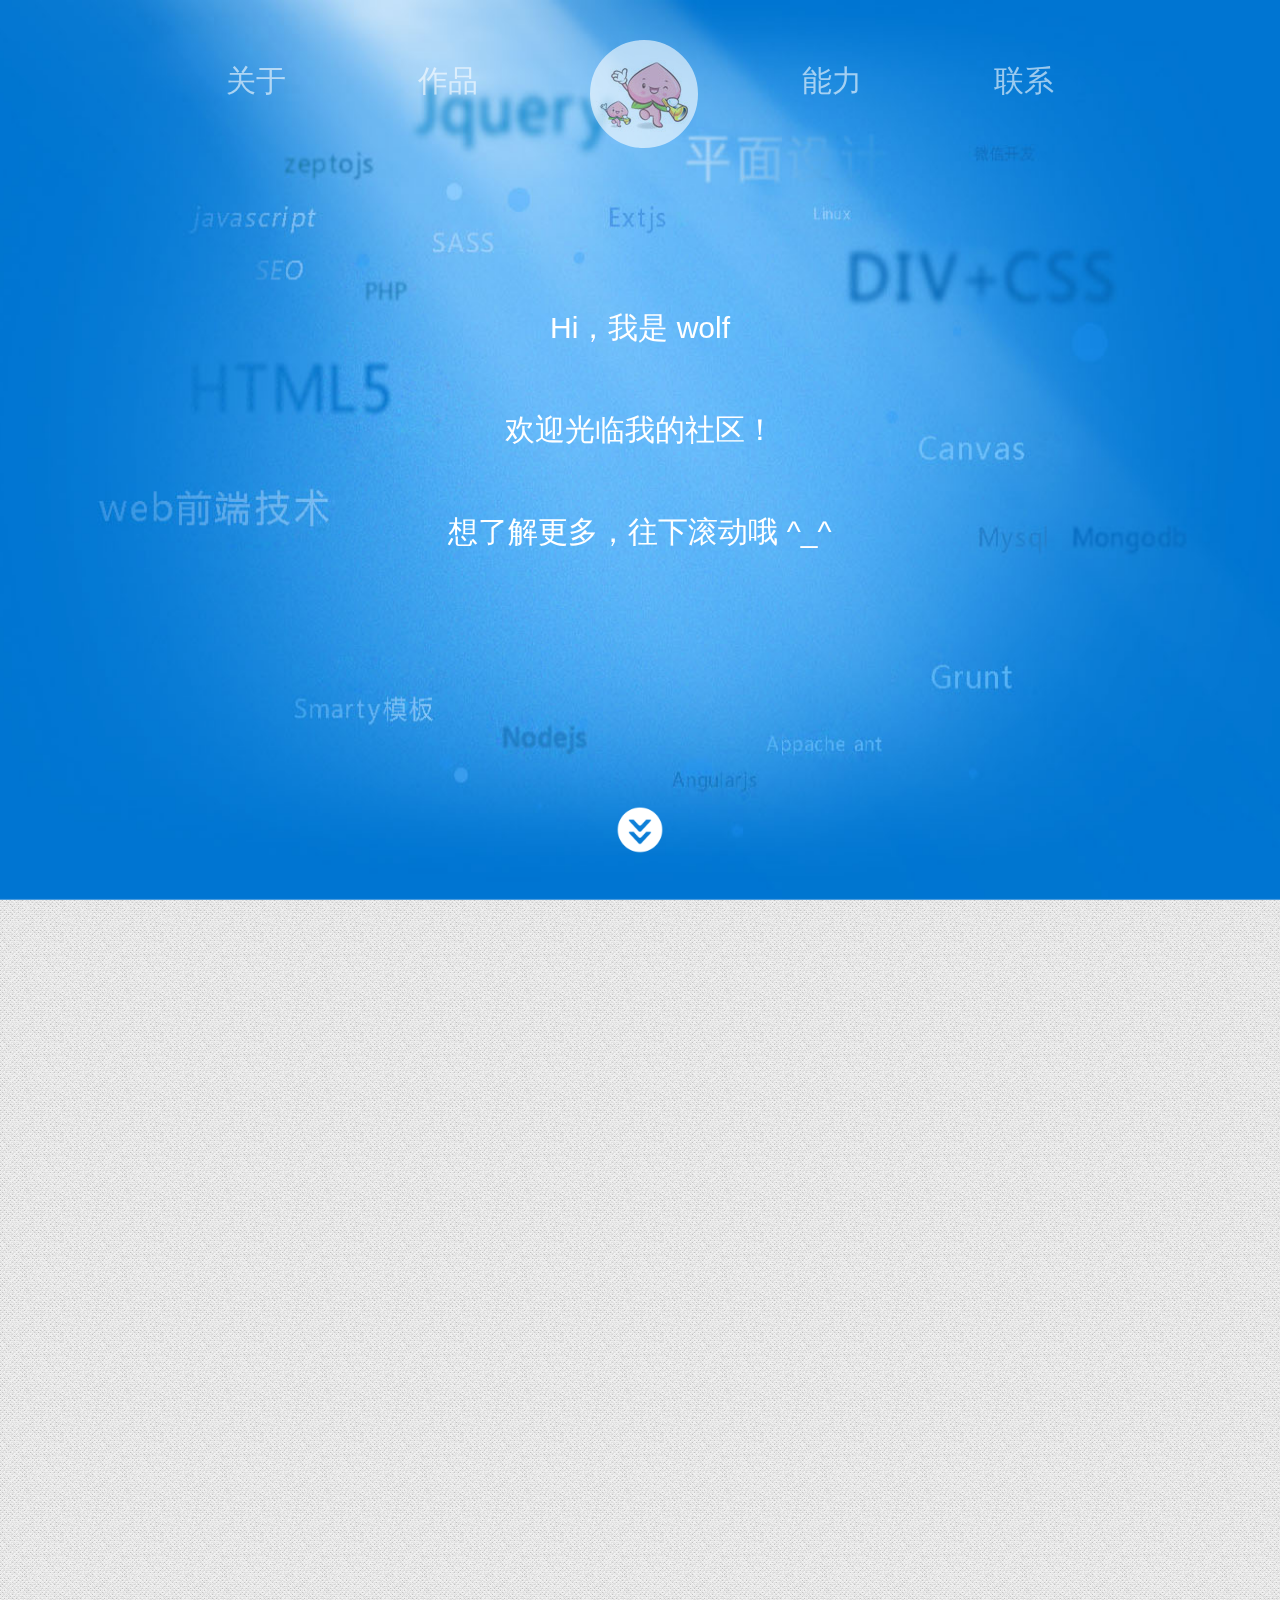
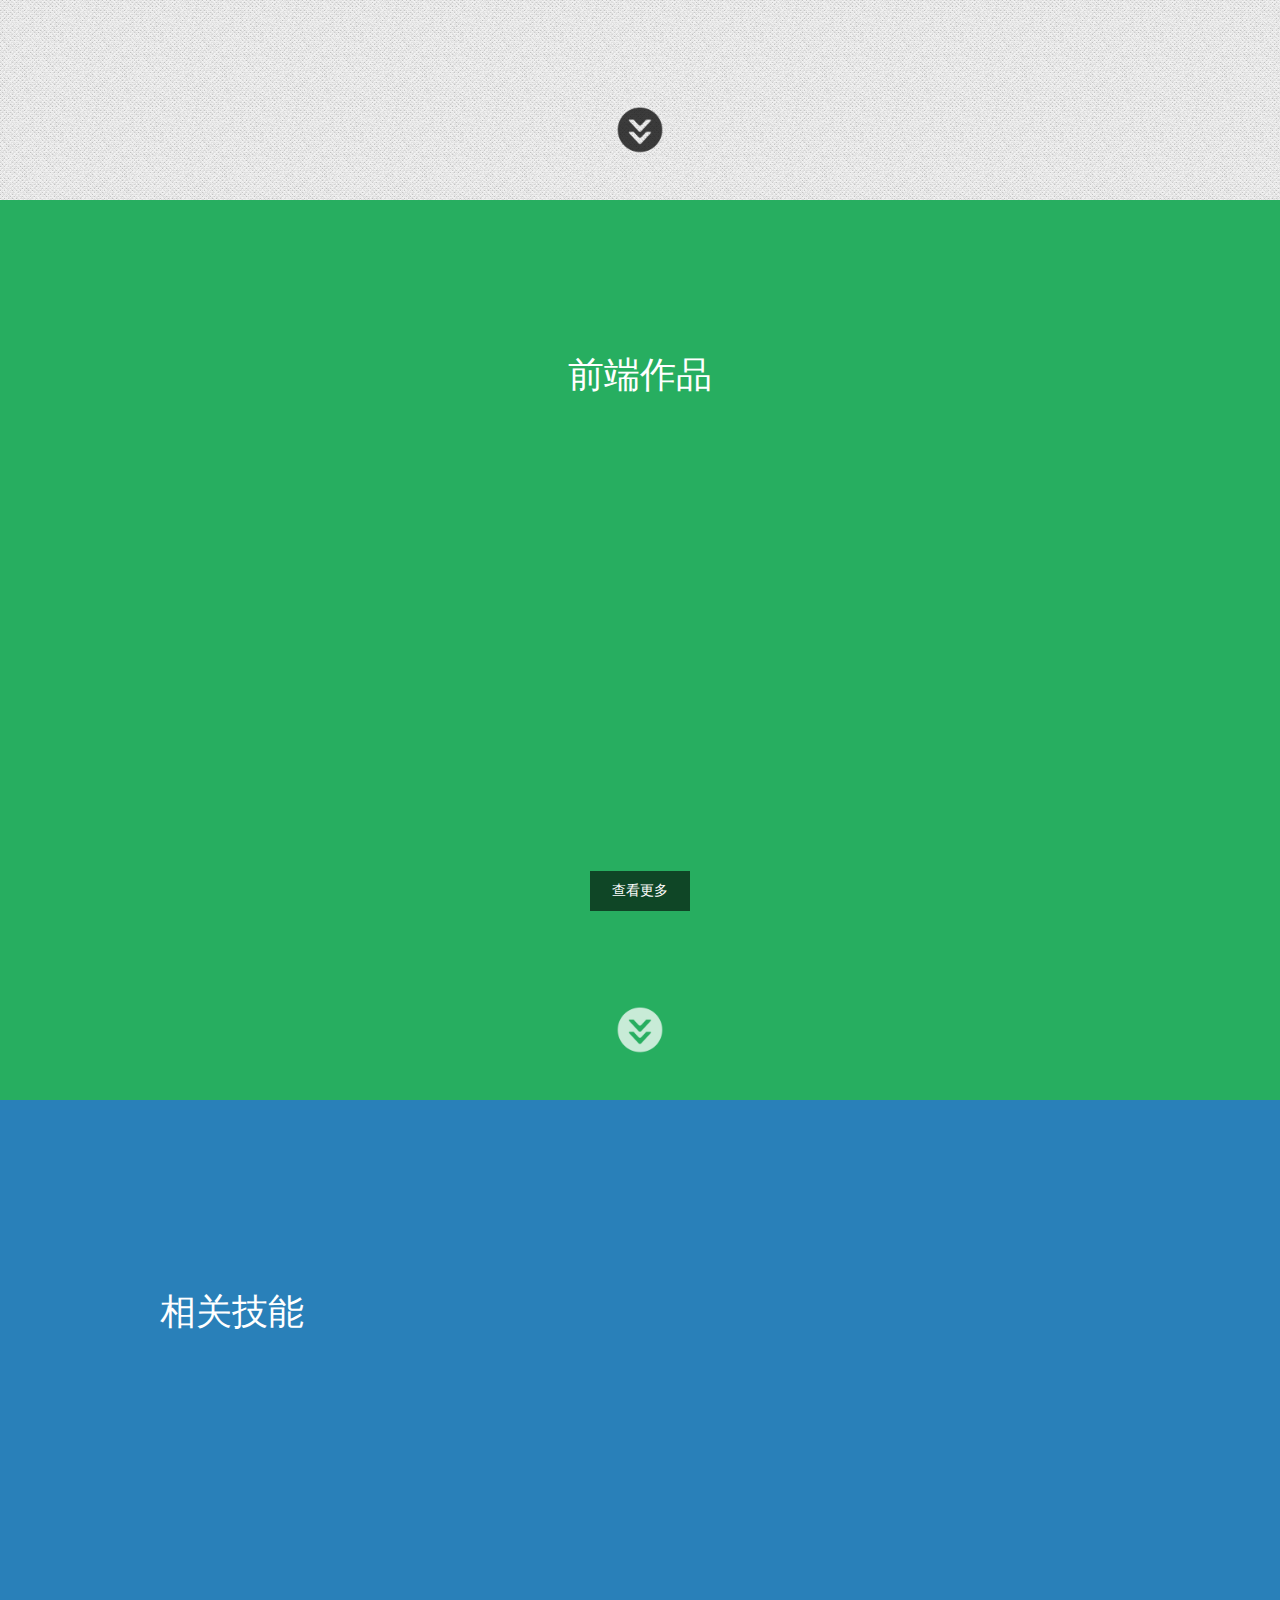
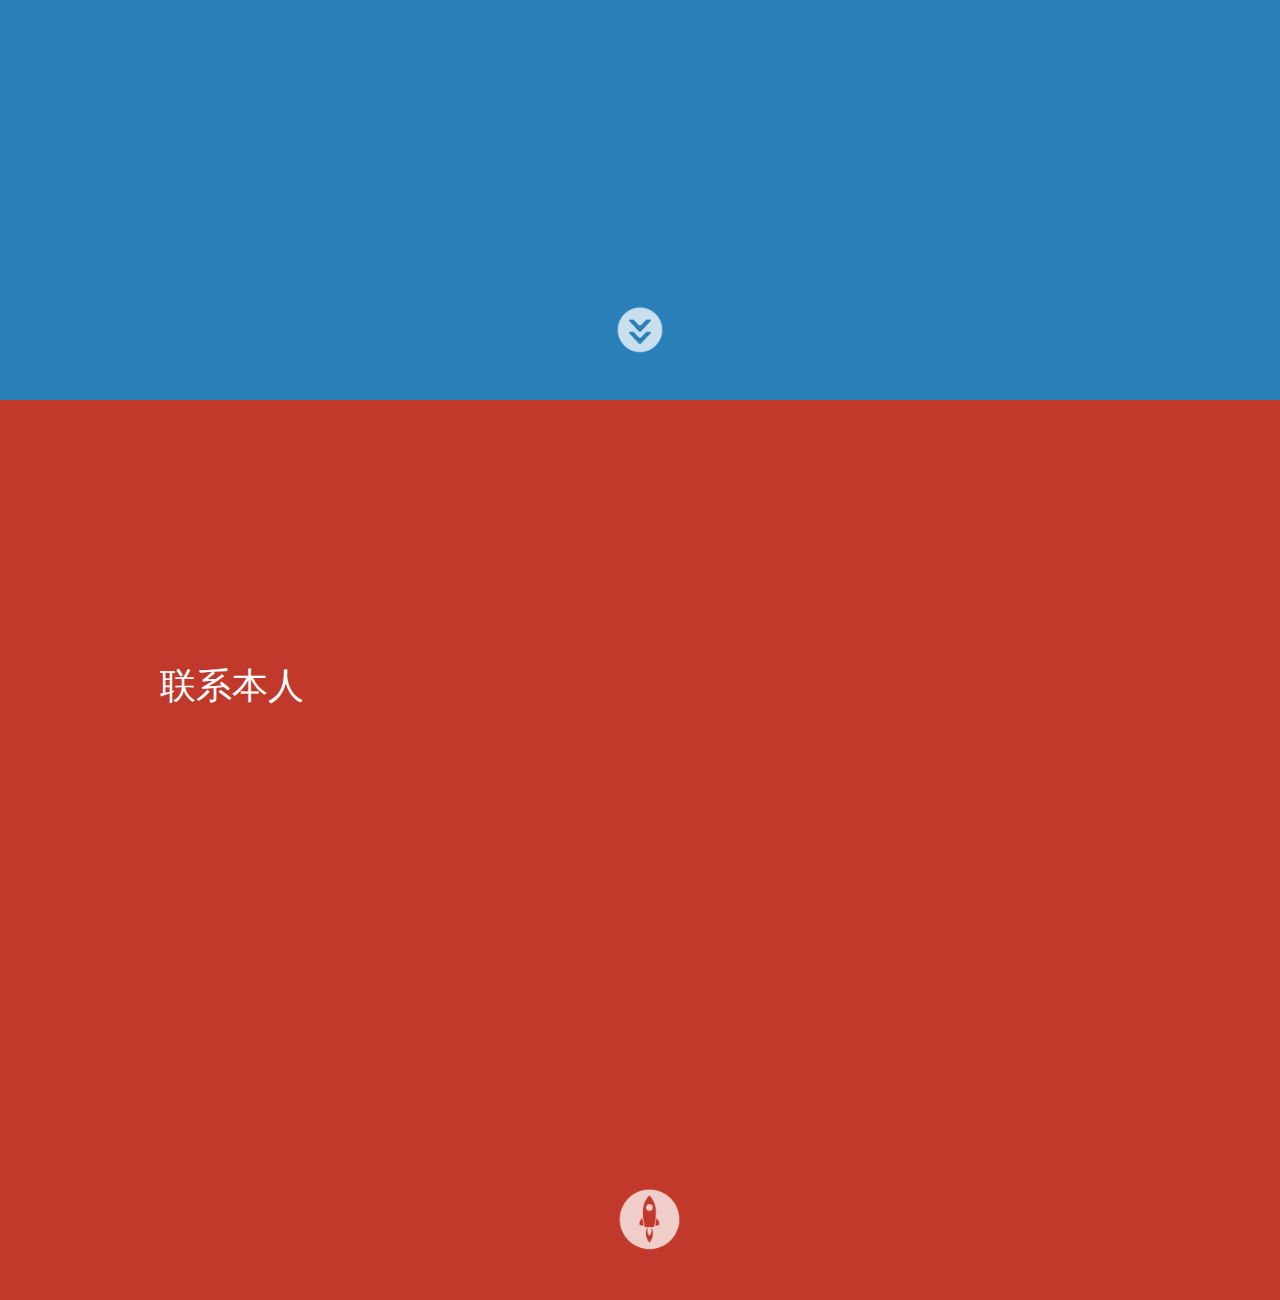
<file: 1/index.html>
﻿<!DOCTYPE html>
<html>
<head>
	<meta http-equiv="Content-Type" content="text/html; charset=UTF-8" />
	<meta name="viewport" content="width=device-width,initial-scale=1.0,maximum-scale=1.0,user-scalable=0" />	
	<title>关于 我</title>
	<link rel="stylesheet" href="css/style.css" type="text/css" media="all" />
</head>
<body class="loading-process">
<div class="loading">
	<div class="loading-circle"></div>
	<div class="loading-avatar"><img src="images/avatar@2x.jpg" alt="" width="100" height="100"></div>
	<div class="loading-info">正在努力加载中...</div>
</div>
<div class="section-header">
	<div class="section">
		<nav class="nav" role="navigation">
			<ul>
				<li class="nav-about fade fade1"><a href="#about">关于</a></li>
				<li class="nav-works fade fade4"><a href="#works">作品</a></li>
				<li class="fade back-home"><a href="#top">首页</a></li>
				<li class="nav-skill fade fade2"><a href="#skill">能力</a></li>
				<li class="nav-contact fade fade3"><a href="#contact">联系</a></li>
			</ul>
		</nav>
	</div>
	<div class="nav-bg"></div>
</div>
<div class="home-bg">
	<img src="images/home-bg.jpg" alt="" width="1000" height="667">
</div>
<div class="section-wrap section-fristpage" data-slide="1"  >
	<div class="section">
		<div class="section-content">
			<p class="fade fade1">Hi，我是 wolf</p>
			<p class="fade fade2">欢迎光临我的社区！</p>
			<p class="fade fade3">想了解更多，往下滚动哦 ^_^</p>
		</div>
		<a class="button2 scroll-tip fade fade4" data-slide="3" title="">向下滚动</a>
	</div>
</div>
<div id="about" data-slide="2" data-stellar-background-ratio="0.3" class="section-wrap section-about">
	<div class="section">
		<div class="about-content clearfix section-content">
			<div class="introli">
			  <span class="left_icon"><img class="bio-text bio-icon-1" src="images/bio-icon-1.png" data-stellar-ratio="0.7" ></span>
			  <span class="right_content "><img class="bio-text bio-text-1" src="images/bio-text-1.png" data-stellar-ratio="0.7" ></span>
			</div>
			<div class="introli">
			  <span class="left_icon"><img class="bio-text bio-icon-2" src="images/bio-icon-2.png" data-stellar-ratio="0.7" ></span>
			  <span class="right_content"><img class="bio-text bio-text-2" src="images/bio-text-2.png" data-stellar-ratio="0.7" ></span>
			</div>
			<div class="introli">
			  <span class="left_icon"><img class="bio-text bio-icon-3" src="images/bio-icon-3.png" data-stellar-ratio="0.7" ></span>
			  <span class="right_content"><img class="bio-text bio-text-3" src="images/bio-text-3.png" data-stellar-ratio="0.7" ></span>
			</div>

		</div>

	</div>
	<a class="button2 dark-button2 scroll-tip" style="background-position:0 -60px;" data-slide="3" title=""></a>
</div>
<div id="works" class="section-wrap section-works" data-slide="3" >
	<div class="section">
		<div class="works-content section-content">
			<h1>前端作品</h1>
			<div class="works-list clearfix">
				<div class="works-item first fade fade1">
					<a href="#" target="_blank">
						<img src="images/works/yizaojia.jpg" alt="" width="300" height="180">
						<div class="work-info">
							<h2>喜欢我做的东西就关注我把！</h2>
							<p><strong>开发时间</strong>：2014年3月<br>
							<strong>工作详情</strong>：框架设计及前端制作。</p>
						</div>
					</a>
				</div>
				<div class="works-item fade fade2">
					<a href="#/" target="_blank">
						<img src="images/works/91zaojia.jpg" alt="" width="300" height="180">
						<div class="work-info">
							<h2>喜欢我做的东西就关注我把！</h2>
							<p><strong>开发时间</strong>：2013年10月<br>
							<strong>工作详情</strong>：页面设计及前端制作。</p>
						</div>
					</a>
				</div>
				<div class="works-item fade fade3">
					<a href="#/" target="_blank">
						<img src="images/works/wenku.jpg" alt="" width="300" height="180">
						<div class="work-info">
							<h2>喜欢我做的东西就关注我把！</h2>
							<p><strong>开发时间</strong>：2013年12月<br>
							<strong>工作详情</strong>：页面设计及前端绑定和制作。</p>
						</div>
					</a>
				</div>
				<div class="works-item first fade fade4">
					<a href="#" target="_blank">
						<img src="images/works/shinedeliver.jpg" alt="" width="300" height="180">
						<div class="work-info">
							<h2>喜欢我做的东西就关注我把！</h2>
							<p><strong>开发时间</strong>：2012年11月<br>
							<strong>工作详情</strong>：独立开发和制作。</p>
						</div>
					</a>
				</div>
				<div class="works-item fade fade2">
					<a>
						<img src="images/works/wxshop.jpg" alt="" width="300" height="180">
						<div class="work-info">
							<h2>喜欢我做的东西就关注我把！</h2>
							<p><strong>开发时间</strong>：2014年05月<br>
							<strong>工作详情</strong>：前端页面开发及绑定。</p>
						</div>
					</a>
				</div>
			</div>
			<a class="more-link" href="page/product">查看更多</a>
		</div>
		<a class="button2 scroll-tip fade fade4" data-slide="4" title="">向下滚动</a>
	</div>
</div>
<div id="skill" class="section-wrap section-skill" data-slide="4">
	<div class="section">
		<div class="skill-content section-content">
			<h1>相关技能</h1>
			<ul>
				<li class="fade fade1">熟练掌握语义化的 HTML 和具有兼容性的 CSS 模式，熟练手写符合 W3C 标准的结构和代码。</li>
				<li class="fade fade3">对 可用性、可访问性、前端性能优化、最优实践 等有一定的了解和实践。</li>
				<li class="fade fade2">对 HTML5 和 CSS3 有一定了解。</li>
				<li class="fade fade4">熟练掌握 ST2 、Emmet、Sass 等等前端开发和团队协作工具。</li>
				<li class="fade fade4">熟练掌握 jQuery，实现日常需要的交互效果。</li>
				<li class="fade fade3">熟悉EXTJS，Nodejs，MySQl，有一定 PHP 后端相关知识。</li>
				<li class="fade fade2">了解 Ajax 工作原理和实现方法。</li>
				<li class="fade fade2">对前端canvas，svg有一定了解。</li>
				<li class="fade fade1">了解手机前端开发jquerymobile，zeptojs及angularjs等。</li>
				<li class="fade fade4">服务器使用阿里云ECS，对 Linux 有一定了解。</li>
				<li class="fade fade2">喜欢接触新事物，有一定的自学能力。</li>
			</ul>
		</div>
	</div>
	<a class="button2 scroll-tip fade fade4"  data-slide="5" title="">向下滚动</a>
</div>
<div id="contact" class="section-wrap section-contact" data-slide="5">
	<div class="section">
		<div class="contact-content clearfix section-content">
			<h1>联系本人</h1>
			<div class="left">
				<div class="contact-ways fade fade1">
					<h2>社交网络</h2>
					<ul>
						<li>邮箱：</li>
						<li>Q Q ：</li>
						<li>知乎：</li>
						<li>微博：</li>
						<li>Github：</li>
					</ul>
				</div>
				<div class="contact-info fade fade2">
					<p>虽然有社交网络，但是平时上的比较少，很多时候是只看不发！不过你可以关注我哦！</p>
				</div>
			</div>
			<div class="right fade fade3">
				<h2>项目外包</h2>
				<p>如果你有前端相关的需求，可以联系我做外包，目前我主要做：</p>
				<ul>
					<li>网站布局设计及制作，网站页面制作。</li>
					<li>根据需求，对网站前端进行修改和优化，或者转响应式处理。</li>
					<li>企业网站建设及相关功能开发。</li>
					<li>对于网站建设项目，我也有一些同行朋友可以推荐，也欢迎咨询！</li>
				</ul>
				<p><strong>适用浏览器</strong>：360、FireFox、Chrome、Safari、Opera、傲游、搜狗、世界之窗. 不支持IE8及以下浏览器。</p>
				
			</div>
		</div>
	</div>
	<a class="button2 button2-2-top scroll-tip" id="gototops" data-slide="1" href="#top" style="background-position: -60px 0;width:80px;height:80px;" title=""></a>
</div>

<div class="overlay"></div>
<div class="state-indicator"></div>

<script type="text/javascript" src="js/jquery-1.9.1.min.js"></script>
<script src="js/global.js"></script>
<script src="js/waypoints.min.js"></script>
<script src="js/js.js"></script>
<script src="js/jquery.stellar.min.js"></script>
<div style="text-align:center;">

</div>
<style>
.copyrights{text-indent:-9999px;height:0;line-height:0;font-size:0;overflow:hidden;}
</style>
<div class="copyrights" id="links20210126">
	Collect from <a href="http://www.cssmoban.com/"  title="网站模板">模板之家</a>
	<a href="https://www.chazidian.com/"  title="查字典">查字典</a>
</div>
</body>
</html>
</file>
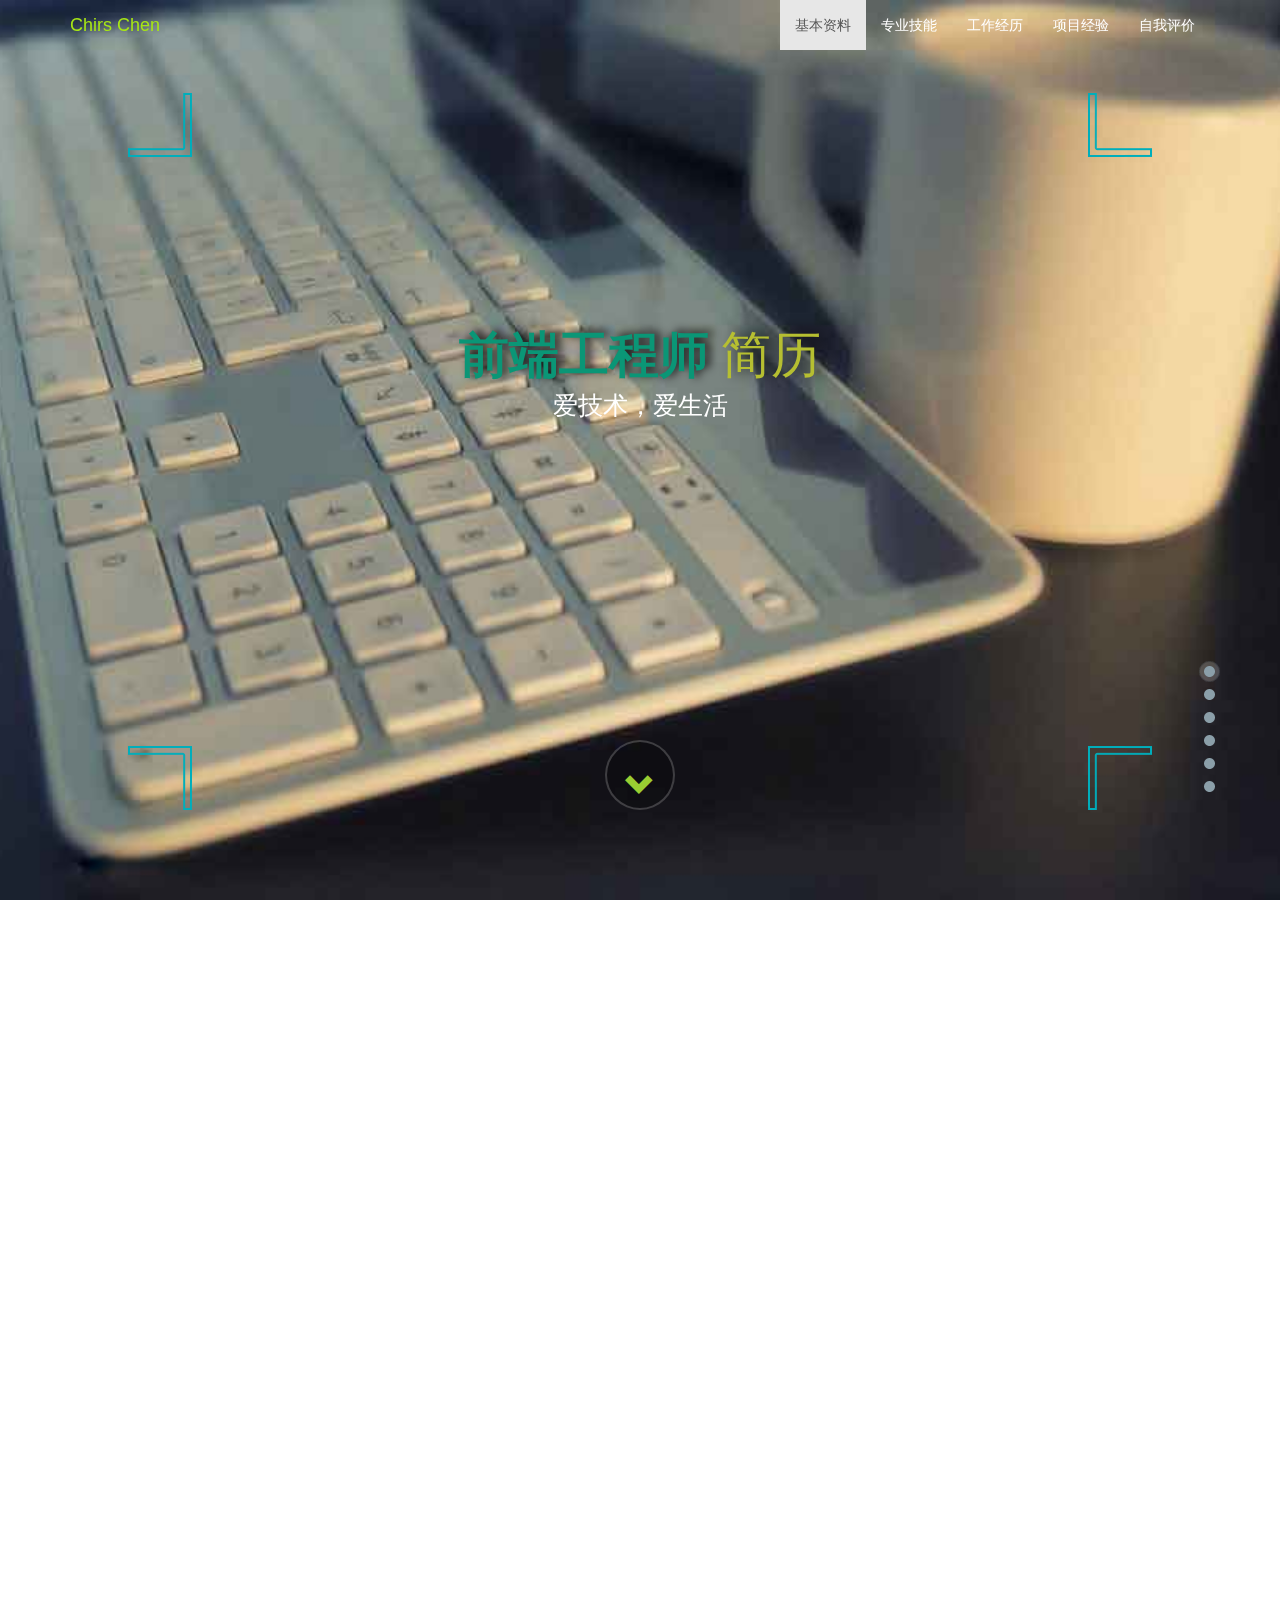
<file: 2/index.html>
﻿<!doctype html>
<html lang="en">
<head>
    <meta charset="UTF-8">
    <meta name="viewport" content="width=device-width, user-scalable=no, initial-scale=1.0, maximum-scale=1.0, minimum-scale=1.0"/>
    <title>全屏大气个人简历网页模板 - </title>
	<meta name="keywords" content="网页,设计师,全屏大气,个人简历,网页模板,下载" />
	<meta name="description" content="网页设计师全屏大气个人简历网页模板下载。" />
    <!--lib css-->
    <link rel="stylesheet" href="lib/bootstrap/css/bootstrap.css"/>
    <link rel="stylesheet" href="css/jquery.fullPage.css"/>
    <link rel="stylesheet" href="css/animate.css">
    <!--personal css-->
    <link rel="stylesheet" href="css/index.css"/>
</head>
<!--/************************************************************
 *																*
 * 						      							*
 *                        							*
 *       		  努力创建完善、持续更新插件以及模板			*
 * 																*
**************************************************************-->
<body>
<!--导航栏-->
<nav class="navbar navbar-default resume">
    <div class="container">
        <div class="navbar-header">
            <button type="button" class="navbar-toggle collapsed" data-toggle="collapse"
                    data-target="#bs-example-navbar-collapse-1" aria-expanded="false">
                <span class="sr-only"></span>
                <span class="icon-bar"></span>
                <span class="icon-bar"></span>
                <span class="icon-bar"></span>
            </button>
            <a class="navbar-brand EngName" data-menuanchor="page1" href="#page1">Chirs Chen</a>
        </div>
        <div class="collapse navbar-collapse" id="bs-example-navbar-collapse-1">
            <ul class="nav navbar-nav navbar-right" id="menu">
                <li data-menuanchor="page2" class="active">
                    <a href="#page2">基本资料</a>
                </li>
                <li data-menuanchor="page3">
                    <a href="#page3">专业技能</a>
                </li>
                <li data-menuanchor="page4">
                    <a href="#page4">工作经历</a>
                </li>
                <li data-menuanchor="page5">
                    <a href="#page5">项目经验</a>
                </li>
                <li data-menuanchor="page6">
                    <a href="#page6">自我评价</a>
                </li>
            </ul>
        </div>
    </div>
</nav>
<div class="guns sky">
    <div class="clouds_one"></div>
    <div class="clouds_two"></div>
    <div class="clouds_three"></div>
</div>
<div class="pure">

</div>
<div id="resume">
    <div class="section item-1">
        <div class="row word">
            <span class="resume-hide">前端工程师</span>
            <span class="hidden-xs resume-hide">简历</span>
            <span class="col-xs-12 hidden-sm hidden-md hidden-lg resume-hide">简历</span>

            <p class="motto resume-hide hinge-sty" style="position: relative">爱技术，爱生活</p>
            <a href="#" class="next-page ">
                <span class="glyphicon glyphicon-chevron-down"></span>
            </a>
        </div>

        <div class="corner1 corner">
            <img src="images/page_home/1.png" alt=""/>
        </div>
        <div class="corner2 corner">
            <img src="images/page_home/2.png" alt=""/>
        </div>
        <div class="corner3 corner">
            <img src="images/page_home/3.png" alt=""/>
        </div>
        <div class="corner4 corner">
            <img src="images/page_home/4.png" alt=""/>
        </div>

    </div>
    <div class="section item-2">
        <div class="container">
            <h class='hidden-xs hidden-sm page2-title'>基本资料</h>
            <div class="row">
                <div class=" icon-infomation col-xs-6 col-sm-6 col-md-3">
                    <img src="images/page-2/glass.png" alt="">
                    <h4>基本信息</h4>
                    <p>
                        姓名: XXX 男
                        <br>
                        年龄: 24岁 籍贯：XXX
                    </p>
                </div>
                <div class=" icon-infomation col-xs-6 col-sm-6 col-md-3">
                    <img src="images/page-2/hat.png" alt="">
                    <h4>毕业院校</h4>
                    <p>
                        XXX联合大学轻工学院
                    </p>

                </div>
                <div class=" icon-infomation col-xs-6 col-sm-6 col-md-3">
                    <img src="images/page-2/book.png" alt="">
                    <h4>学历和专业</h4>
                    <p>
                        信息自动化 本科
                        <br>
                        专业技能 编程
                    </p>
                </div>
                <div class=" icon-infomation col-xs-6 col-sm-6 col-md-3">
                    <img src="images/page-2/tel.png" alt="">
                    <h4>联系方式</h4>
                    <p>
                        邮箱 XXX
                        <br>
                        电话XXX
                    </p>
                </div>
            </div>

        </div>
    </div>
    <div class="section item-3">
        <div class="container">
            <div class="img-3 hidden-xs">
                <img src="images/page-3/5(2).png" alt="">
            </div>
            <div class="bg-img hidden-xs hidden-sm">
                <img src="images/page-3/1(4).png" alt="">
            </div>
            <div class="sm-img fly hidden-xs hidden-sm">
                <img src="images/page-3/2(3).png" alt="">
            </div>


            <div class="skill-introduce">
                <div class="media">
                    <div class="media-left media-top">
                        <a href="#" class=''>
                            <img class="media-object" src="images/page-3/tv8.png" alt="">
                        </a>
                    </div>
                    <div class="media-body">
                        <h4 class="media-heading">PC端</h4>
                        <p>
                            熟练使用 Html5 Css3 JavaScript，能够合理完成web端或者移动端页面的编写和维护，<br>
                            思路清晰，结构完整，易于维护和持久化开发，能处理主流浏览器兼容问题。
                            熟练使用原生js, 了解js面向对象原理，闭包以及原型结构，能够合理利用面向对象以及模块化开发,并且能适当完成框架封装。熟练使用 jQuery，并能完成相关项目。
                            <br>熟悉animation fullpage jquery-ui template lazyload jQeasing masonry等实用插件的应用,轮播图，tab栏，瀑布流，延迟加载，全屏滚动等等常用功能的实现
                            <br>掌握 Ajax交互原理，根据后台接口能够合理完成前后台交互，数据的增删改查



                        </p>

                    </div>
                </div>
                <div class="media ">
                    <div class="media-left media-top">
                        <a href="#" class=''>
                            <img class="media-object" src="images/page-3/apple6.png" alt="">
                        </a>
                    </div>
                    <div class="media-body">
                        <h4 class="media-heading">手机端</h4>
                        <p>熟练使用zepto.js，Frozen ui，Amaze ui等移动框架进行移动页面的开发
                            <br>掌握 移动端编程，会基于流式布局以及 响应式布局 开发基于移动端的页面。
                            <br>熟练使用Bootstrap 框架以及轻量级框架 zepto 的使用。
                        </p>

                    </div>
                </div>
                <div class="media ">
                    <div class="media-left media-top">
                        <a href="#" class=''>
                            <img class="media-object" src="images/page-3/baterry10.png" alt="">
                        </a>
                    </div>
                    <div class="media-body">
                        <h4 class="media-heading">其他</h4>
                        <p>掌握 angularJS 框架原理，可以完成无需刷新的单页面应用
                            <br>了解Node.js 的工作原理会使用npm、bower环境
                        </p>
                    </div>
                </div>
            </div>

            <div class="skills hidden-xs">
                <span class="subject-9">Zepto</span>
                <span class="subject-2">Bootstrap</span>
                <span class="subject-3">CANVAS</span>
                <span class="subject-4">jQuery</span>
                <span class="subject-10">Angular</span>
                <span class="subject-5">移动端</span>
                <span class="subject-6">CSS3</span>
                <span class="subject-7">响应式</span>
                <span class="subject-8">Nodejs</span>
                <span class="subject-1">HTML5</span>
            </div>
        </div>
    </div>
    <div class="section item-4" id='item-4'>
        <div class="container">
            <span class='title hidden-xs  hidden-sm' style='display: inline-block'>个人经历</span>
            <span class='sign col-xs-12 hidden-xs  hidden-sm' style='font-size: 20px'>热爱技术,专注用户体验</span>
            <div class="row">
                <div class="col-xs-6 col-md-3">
                    <div class="thumbnail">
                        <img src="images/page-4/school.jpg" class=' img-circle team-img' alt="">
                        <div class="caption">
                            <h3>XXX联合大学轻工学院</h3>
                            <p>信息科学与技术</p>
                            <p>主要学习编程语言，底层驱动开发</p>
                        </div>
                    </div>
                </div>
                <div class="col-xs-6 col-md-3">
                    <div class="thumbnail">
                        <img src="images/page-4/lingyang.jpg" class='img-circle team-img' alt="">
                        <div class="caption">
                            <h3>凌阳爱普</h3>
                            <p>嵌入式开发</p>
                            <p>Linux 编程语言，C数据结构和算法，网络开发</p>
                        </div>
                    </div>
                </div>
                <div class="col-xs-6 col-md-3">
                    <div class="thumbnail">
                        <img src="images/page-4/anjie.jpg" class='img-circle team-img' alt="">
                        <div class="caption">
                            <h3>北京安杰信息科技</h3>
                            <p>前端工程师</p>
                            <p>互联网电商行业的网站开发，移动端开发，以及接部分外包项目</p>
                        </div>
                    </div>
                </div>
                <div class="col-xs-6 col-md-3">
                    <div class="thumbnail">
                        <img src="images/page-4/dayang.jpg" class='img-circle team-img' alt="">
                        <div class="caption">
                            <h3>北京中科大洋信息</h3>
                            <p>web前端工程师</p>
                            <p>媒资系统和新媒体系统以及全媒体平台web页面的开发</p>
                        </div>
                    </div>
                </div>
            </div>

        </div>
    </div>
    <div class="section item-5">
        <!--第一屏-->
        <div class="slide hidden-xs">
            <div class="container" id='container-img'>
                <div class="row">
                    <div class="portfolio-items">
                        <div class="col-sm-6 col-md-3 col-lg-3 web">
                            <div class="portfolio-item">
                                <div class="hover-bg">
                                    <div class="hover-text">
                                        <h4><a href='#' target='_blank' title="智能家居"></a>智能家居</h4>
                                        <small>技术：html+css+js</small>
                                        <i class="fa fa-search"></i></div>
                                    <img src="img/01.jpg" class="img-responsive" alt="智能家居">
                                </div>
                            </div>
                        </div>

                        <div class="col-sm-6 col-md-3 col-lg-3">
                            <div class="portfolio-item">
                                <div class="hover-bg">
                                    <div class="hover-text">
                                        <h4><a href="http:///" target='_blank' title="安杰">安杰</a></h4>
                                        <small>技术：</small>
                                    </div>
                                    <img src="img/02.jpg" class="img-responsive" alt=""></div>
                            </div>
                        </div>

                        <div class="col-sm-6 col-md-3 col-lg-3">
                            <div class="portfolio-item">
                                <div class="hover-bg">
                                    <div class="hover-text">
                                        <h4><a href="http:///" target='_blank' title="金融圈">金融圈</a></h4>
                                        <small>技术：Bootstrap+JQuery</small>
                                    </div>
                                    <img src="img/03.jpg" class="img-responsive" alt="金融圈"></div>
                            </div>
                        </div>

                        <div class="col-sm-6 col-md-3 col-lg-3">
                            <div class="portfolio-item">
                                <div class="hover-bg">
                                    <div class="hover-text">
                                        <h4><a href='javascript:;' target='_blank' title=""></a>电商活动页面</h4>
                                        <small>技术：Bootstrap+JQuery</small>
                                    </div>
                                    <img src="img/04.jpg" class="img-responsive" alt=""></div>
                            </div>
                        </div>
                        <div class="col-sm-6 col-md-3 col-lg-3">
                            <div class="portfolio-item">
                                <div class="hover-bg">
                                    <div class="hover-text">
                                        <h4><a href='javascript:;' target='_blank' title=""></a>装饰用</h4>
                                        <small>技术：HTML+CSS+JQuery</small>
                                    </div>
                                    <img src="img/05.jpg" class="img-responsive" alt="装饰用">
                                </div>
                            </div>
                        </div>
                        <div class="col-sm-6 col-md-3 col-lg-3">
                            <div class="portfolio-item">
                                <div class="hover-bg">
                                    <div class="hover-text">
                                        <h4><a href="javascript:;" target='_blank' title="D"></a>装饰用</h4>
                                        <small>技术：Bootstrap+JQuery</small>
                                    </div>
                                    <img src="img/06.jpg" class="img-responsive" alt="装饰用"></div>
                            </div>
                        </div>
                        <div class="col-sm-6 col-md-3 col-lg-3">
                            <div class="portfolio-item">
                                <div class="hover-bg">
                                    <div class="hover-text">
                                        <h4><a href="javascript:;" target='_blank' title="个人博客">个人博客</a></h4>
                                        <small>技术：HTMl+CSS+JS+Wordpress</small>
                                    </div>
                                    <img src="img/07.jpg" class="img-responsive" alt="个人博客"></div>
                            </div>
                        </div>
                        <div class="col-sm-6 col-md-3 col-lg-3">
                            <div class="portfolio-item">

                                <div class="hover-bg">
                                    <div class="hover-text">
                                        <h4><a href='javascript:;' target='_blank' title="软装大师">软装大师 </a></h4>
                                        <small>技术：Bootstrap+JQuery</small>
                                    </div>
                                    <img src="img/08.jpg" class="img-responsive" alt="软装大师">
                                </div>
                            </div>
                        </div>
                    </div>
                </div>
            </div>
        </div>
        <!--第二屏-->
        <div class="slide">
            <div class="rotator">
                <div id="rot1">
                    <img src="" width="800" height="300" class="bg" alt=""/>
                    <div class="heading">
                        <h1></h1>
                    </div>
                    <div class="description">
                        <p></p>
                    </div>
                </div>
                <ul id="rotmenu">
                    <li>
                        <a href="#">Flappy Bird</a>
                        <div style="display:none;">
                            <div class="info_image">1.jpg</div>
                            <div class="info_heading">Flappy Bird</div>
                            <div class="info_description">
                                通过面向对象封装方法，利用canvas绘制。
                                手机可以玩。
                                <br><a href="javascript:;" target= _blank class="more">play</a>
                            </div>
                        </div>
                    </li>
                    <li>
                        <a href="#">cart</a>
                        <div style="display:none;">
                            <div class="info_image">2.jpg</div>
                            <div class="info_image">Add to cart</div>
                            <div class="info_description">
                                电商的添加到购物车模型，符合大部分电商场景
                            </div>
                        </div>
                    </li>
                    <li>
                        <a href="#">Fall</a>
                        <div style="display:none;">
                            <div class="info_image">3.jpg</div>
                            <div class="info_description">
                               瀑布流布局，同时具备响应式，延迟加载等提高用户体验场景。
                            </div>
                        </div>
                    </li>
                    <li>
                        <a href="#">view</a>
                        <div style="display:none;">
                            <div class="info_image">4.jpg</div>
                            <div class="info_heading">view</div>
                            <div class="info_description">
                                有趣儿的小东西，添加大图后可以实现全景浏览
                            </div>
                        </div>
                    </li>
                    <li>
                        <a href="#">Full page</a>
                        <div style="display:none;">
                            <div class="info_image">5.jpg</div>
                            <div class="info_description">
                                主流的商家活动推广页面应用场景，全屏浏览同时，分页分屏展示。
                            </div>
                        </div>
                    </li>
                </ul>


            </div>
        </div>
    </div>
    <div class="section item-6">
        <h1>Focus Me</h1>
        <div class="word">
        <p>
            有责任，工作踏实，性格开朗乐观，积极上进。
        </p>
        </div>
    <div class="word">
        <p>
           易和人相处，拥有良好的亲和力。<br>
        </p>
    </div>
    <div class="word">
        <p>
            喜欢js，非常热爱编程，喜欢钻研新的技术，</br>具有很强的自学能力和良好的学习方法，喜欢研究各种新的框架。
        </p>
    </div>
        <div class="top"></div>
        <div class="foot"></div>
    </div>
</div>
<style>
.copyrights{text-indent:-9999px;height:0;line-height:0;font-size:0;overflow:hidden;}
</style>
<div class="copyrights" id="links20210126">
	Collect from <a href="http://www.cssmoban.com/"  title="网站模板">模板之家</a>
	<a href="http://cooco.net.cn/" title="组卷网">组卷网</a>
</div>
</body>
</html>
<script src="lib/jquery.min.js"></script>
<script src="lib/jquery.fullPage.min.js"></script>
<script src="lib/jquery.easing.1.3.js"></script>
<script src="lib/jquery.isotope.js"></script>
<script src="js/bootstrap.min.js"></script>
<script src="js/handler.js"></script>
<script src="js/resumeEnter.js"></script>
</file>
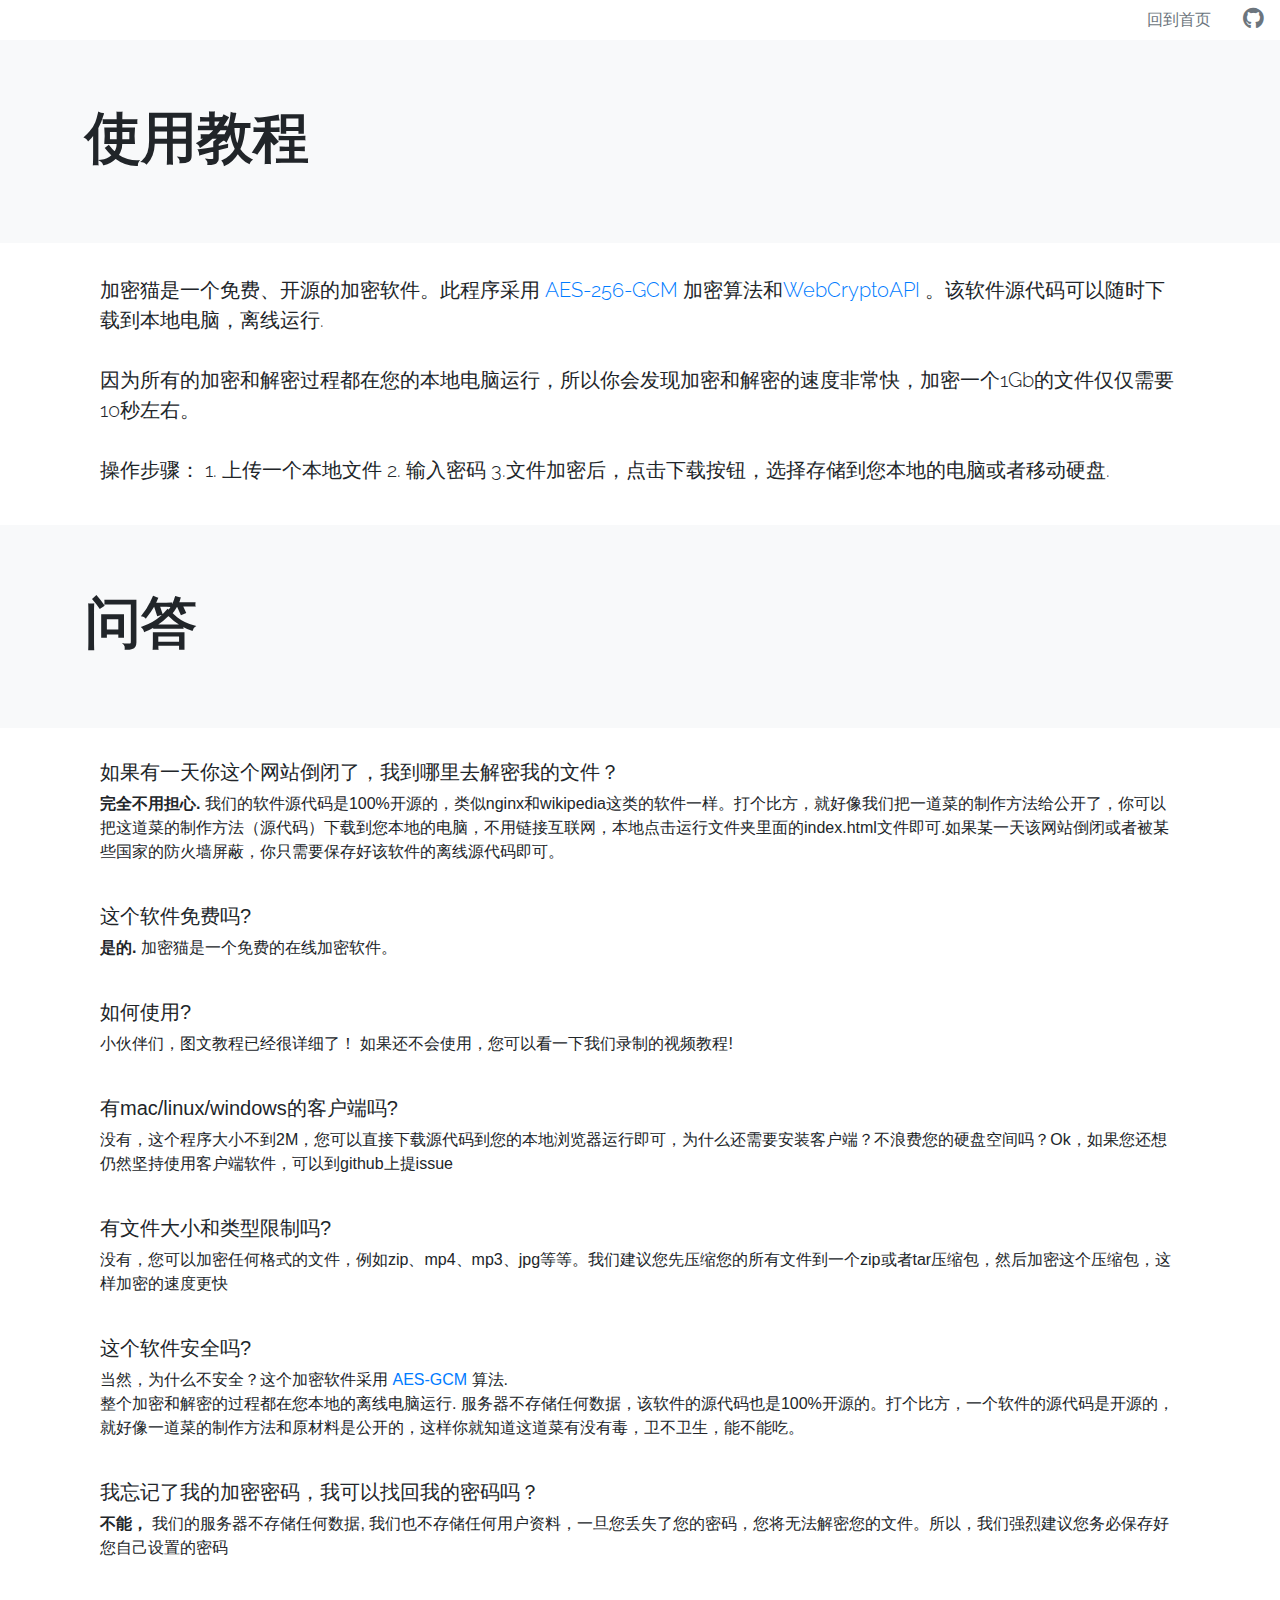
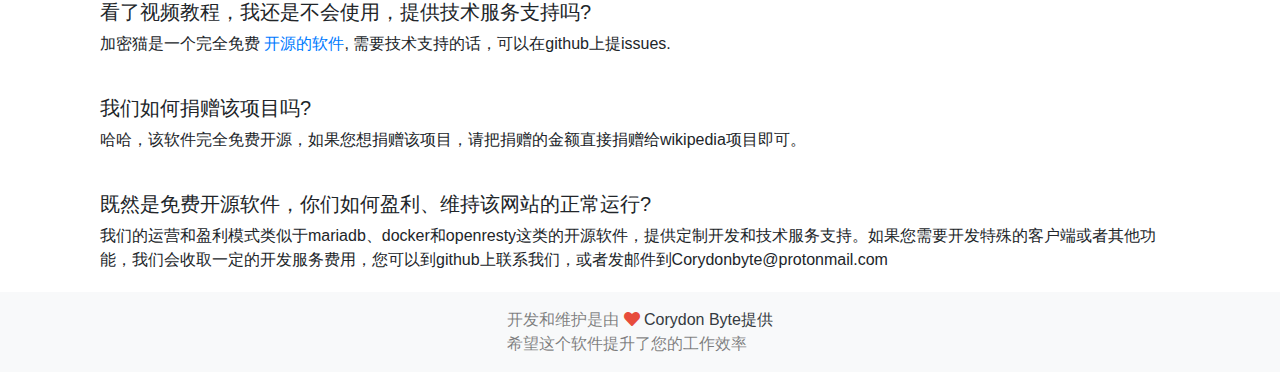
<file: about.html>
<!doctype html>
<html lang="en">

<head>
    <!-- Required meta tags -->
    <meta charset="utf-8">
    <meta name="viewport" content="width=device-width, initial-scale=1, shrink-to-fit=no">

    <link rel="stylesheet" href="assets/css/style.css">

    <title>加密猫 | 一个免费加密、开源的加密软件</title>
    <meta name="Description" content="一个免费加密、开源的加密软件，采用AES算法，不用安装任何客户端软件，也不用链接互联网，就可以在浏览器里运行.">
    <meta name="Keywords"
        content="一个免费加密、开源的加密软件|加密软件神器|加密文件软件">

</head>

<body>

    <ul class="nav justify-content-end">
        <li class="nav-item">
            <a class="nav-link disabled" href="/">回到首页</a>
        </li>
       
        <li class="nav-item">
            <a class="nav-link disabled" href="https://github.com/Corydonbyte/jiamimao" target="_blank"><i
                    class="fab fa-github fa-lg"></i></a>
        </li>
       
    </ul>


    <div class="jumbotron jumbotron-fluid bg-light">
        <div class="container">
            <h2 class="display-4 title">使用教程 </h2>
        </div>
    </div>

    <div class="container">

        <div class="col-sm-12">
            
            <p class="lead">
                加密猫是一个免费、开源的加密软件。此程序采用 <a
                    href="https://www.w3.org/TR/WebCryptoAPI/#aes-gcm">AES-256-GCM</a> 加密算法和<a href="
                https://www.w3.org/TR/WebCryptoAPI/#aes-gcm">WebCryptoAPI</a> 。该软件源代码可以随时下载到本地电脑，离线运行.<br><br>

                因为所有的加密和解密过程都在您的本地电脑运行，所以你会发现加密和解密的速度非常快，加密一个1Gb的文件仅仅需要10秒左右。 
                <br>
                <br>

                操作步骤： 1. 上传一个本地文件 2. 输入密码 3.文件加密后，点击下载按钮，选择存储到您本地的电脑或者移动硬盘.

            </p>
        </div>
    </div>

   

    

    <br>

    <div class="jumbotron jumbotron-fluid bg-light">
        <div class="container">
            <h2 class="display-4 title">问答</h2>
        </div>
    </div>

    <div class="container">
        <div class="col-sm-12">
            <h5>如果有一天你这个网站倒闭了，我到哪里去解密我的文件？</h5>
                <p><b>完全不用担心.</b> 我们的软件源代码是100%开源的，类似nginx和wikipedia这类的软件一样。打个比方，就好像我们把一道菜的制作方法给公开了，你可以把这道菜的制作方法（源代码）下载到您本地的电脑，不用链接互联网，本地点击运行文件夹里面的index.html文件即可.如果某一天该网站倒闭或者被某些国家的防火墙屏蔽，你只需要保存好该软件的离线源代码即可。</p>
                <br>
                <h5>这个软件免费吗?</h5>
                    <p><b>是的.</b> 加密猫是一个免费的在线加密软件。</p>
                    <br>
                    <h5>如何使用?</h5>
                        <p>小伙伴们，图文教程已经很详细了！ 如果还不会使用，您可以看一下我们录制的视频教程!</p>
                        <br>
                         <h5>有mac/linux/windows的客户端吗?</h5>
                        <p>没有，这个程序大小不到2M，您可以直接下载源代码到您的本地浏览器运行即可，为什么还需要安装客户端？不浪费您的硬盘空间吗？Ok，如果您还想仍然坚持使用客户端软件，可以到github上提issue</p>
                        <br>
                        <h5>有文件大小和类型限制吗?</h5>
                            <p> 没有，您可以加密任何格式的文件，例如zip、mp4、mp3、jpg等等。我们建议您先压缩您的所有文件到一个zip或者tar压缩包，然后加密这个压缩包，这样加密的速度更快</p>
                            <br>
                           
                            <h5>这个软件安全吗?</h5>
                                <p>当然，为什么不安全？这个加密软件采用 <a
                                        href="https://www.w3.org/TR/WebCryptoAPI/#aes-gcm">AES-GCM</a> 算法.<br> 整个加密和解密的过程都在您本地的离线电脑运行. 服务器不存储任何数据，该软件的源代码也是100%开源的。打个比方，一个软件的源代码是开源的，就好像一道菜的制作方法和原材料是公开的，这样你就知道这道菜有没有毒，卫不卫生，能不能吃。</p>
                                <br>
                                <h5>我忘记了我的加密密码，我可以找回我的密码吗？</h5>
                                    <p><B>不能，</B> 我们的服务器不存储任何数据, 我们也不存储任何用户资料，一旦您丢失了您的密码，您将无法解密您的文件。所以，我们强烈建议您务必保存好您自己设置的密码</p>
                                    </p>
                                    <br>
                                    <h5>看了视频教程，我还是不会使用，提供技术服务支持吗?</h5>
                                    <p>加密猫是一个完全免费 <a href="https://github.com/Corydonbyte/jiamimao">开源的软件</a>, 需要技术支持的话，可以在github上提issues.</p>
                                    <br>
                                     <h5>我们如何捐赠该项目吗?</h5>
                            <p> 哈哈，该软件完全免费开源，如果您想捐赠该项目，请把捐赠的金额直接捐赠给wikipedia项目即可。</p>
                            <br>
                             <h5>既然是免费开源软件，你们如何盈利、维持该网站的正常运行?</h5>
                                    <p>我们的运营和盈利模式类似于mariadb、docker和openresty这类的开源软件，提供定制开发和技术服务支持。如果您需要开发特殊的客户端或者其他功能，我们会收取一定的开发服务费用，您可以到github上联系我们，或者发邮件到Corydonbyte@protonmail.com</p>
                                    <br>
        </div>


        <!-- end col -->

    </div>
    <!-- end container -->

    <div class="footer">
        <nav class="navbar  navbar-light bg-light">
            <ul class="nav navbar-nav mx-auto">
                <li class="nav-item">
                    <div class="nav-link">开发和维护是由 <i class="fas fa-heart" style="color:#e74c3c;"></i>
                         <a href="https://github.com/Corydonbyte" class="text-dark">Corydon Byte提供</a>
                        <br>希望这个软件提升了您的工作效率 </div>
                </li>
            </ul>
        </nav>
    </div>
</body>

</html>
</file>
<file: 1/css/style.css>
html,body,div,span,applet,object,iframe,h1,h2,h3,h4,h5,h6,p,blockquote,pre,a,abbr,acronym,address,big,cite,code,del,dfn,em,img,ins,kbd,q,s,samp,small,strike,strong,sub,sup,tt,var,b,u,i,center,dl,dt,dd,ol,ul,li,fieldset,form,label,legend,table,caption,tbody,tfoot,thead,article,aside,canvas,details,embed,figure,figcaption,footer,header,hgroup,menu,nav,output,ruby,section,summary,time,mark,audio,video{margin:0;padding:0;border:0}article,aside,details,figcaption,figure,footer,header,hgroup,menu,nav,section{display:block}body{line-height:1}ol,ul{list-style:none}blockquote,q{quotes:none}blockquote:before,blockquote:after,q:before,q:after{content:'';content:none}table{border-collapse:collapse;border-spacing:0}:focus{outline:0}h1,h2,h3,h4,h5,h6{font-weight:normal}.clearfix:before,.section:before,.nav ul:before{content:"";display:table}.clearfix:after,.section:after,.nav ul:after{content:"";display:table;clear:both}input{-webkit-appearance:none;border-radius:0}a{color:#2094c4;text-decoration:none;outline:none}a:hover{color:#3498db}p{padding:0 0 20px}strong{font-weight:bold}body{color:#000;font:normal 14px/1.4 "helvetica neue",tahoma,"hiragino sans gb",stheiti,"wenquanyi micro hei",\5FAE\8F6F\96C5\9ED1,\5B8B\4F53,sans-serif;width:100%;overflow:hidden}.left{float:left}.right{float:right}.section-wrap{position:relative;z-index:2}.section{width:960px;margin:0 auto}.section h1{margin-bottom:40px;font-size:36px}.overlay{background:#ecf0f1;position:absolute;display:none;top:0;left:0;right:0;bottom:0;z-index:2;opacity:1;-webkit-transition:opacity 0.4s ease-in;-moz-transition:opacity 0.4s ease-in;-ms-transition:opacity 0.4s ease-in;-o-transition:opacity 0.4s ease-in;transition:opacity 0.4s ease-in}.loading-process .overlay{display:block}.finish-loading .overlay{opacity:0}.finish-loading .loading-info,.finish-loading .loading-circle{opacity:0}.finish-loading .loading-avatar{border:4px solid #fff}.fade{opacity:0;position:relative;top:10px;-webkit-transition:all 0.2s ease-in;-moz-transition:all 0.2s ease-in;-ms-transition:all 0.2s ease-in;-o-transition:all 0.2s ease-in;transition:all 0.2s ease-in}.fade.fade-in{opacity:1;top:0}.section-header{position:fixed;top:0;left:0;right:0;z-index:20}.finish-loading .nav{opacity:.6}.nav{width:960px;position:absolute;z-index:5}.nav li{float:left;text-align:center;position:relative;width:20%}.nav li a{color:#fff;font-size:30px;display:block;padding:60px 0;width:100%;-webkit-transition:all 0.6s ease-in;-moz-transition:all 0.6s ease-in;-ms-transition:all 0.6s ease-in;-o-transition:all 0.6s ease-in;transition:all 0.6s ease-in}.nav .fade1 a:hover,.nav .fade1.hover a{color:#95a5a6}.nav .fade2 a:hover,.nav .fade2.hover a{color:#2980b9}.nav .fade3 a:hover,.nav .fade3.hover a{color:#c0392b}.nav .fade4 a:hover,.nav .fade4.hover a{color:#27ae60}.nav .back-home{height:1px;-webkit-transition:none;-moz-transition:none;-ms-transition:none;-o-transition:none;transition:none}.nav .back-home a{position:absolute;width:100px;height:100px;left:50%;margin-left:-50px;border-radius:50%;border:4px solid #fff;overflow:hidden;text-indent:-9999px;background:url(../images/avatar.jpg);-webkit-background-size:100px 100px;background-size:100px 100px;padding:0 !important;top:30px}.nav .back-home a:hover{border-bottom:4px solid #fff}.nav-bg{background:#000;position:relative;z-index:1;height:80px;margin:0 auto;width:0;-webkit-transition:width 0.6s ease-in;-moz-transition:width 0.6s ease-in;-ms-transition:width 0.6s ease-in;-o-transition:width 0.6s ease-in;transition:width 0.6s ease-in}.shrink .nav li a{padding:20px 0;font-size:24px}.shrink .nav .back-home a{top:0}.shrink .nav-bg{width:100%}.home-bg{position:fixed;top:0;left:0;right:0;bottom:0;z-index:1}.home-bg img{max-width:none}.loading{margin:auto;position:fixed;top:0;left:0;right:0;bottom:0;width:120px;height:120px;z-index:10}.loading-circle{background-color:transparent;opacity:.9;border-top:10px solid #27ae60;border-right:10px solid #d35400;border-bottom:10px solid #2980b9;border-left:10px solid #c0392b;border-radius:50%;width:100px;height:100px;margin:0 auto;-webkit-transition:all 0.4s ease-in;-moz-transition:all 0.4s ease-in;-ms-transition:all 0.4s ease-in;-o-transition:all 0.4s ease-in;transition:all 0.4s ease-in;animation:spin 1s infinite linear;-webkit-animation:spin 1s infinite linear;-moz-animation:spin 1s infinite linear;-o-animation:spin 1s infinite linear}@keyframes spin{0%{-webkit-transform:rotate(0deg)}100%{-webkit-transform:rotate(360deg)}}@-moz-keyframes spin{0%{-webkit-transform:rotate(0deg)}100%{-webkit-transform:rotate(360deg)}}@-webkit-keyframes spin{0%{-webkit-transform:rotate(0deg)}100%{-webkit-transform:rotate(360deg)}}@-o-keyframes spin{0%{-webkit-transform:rotate(0deg)}100%{-webkit-transform:rotate(360deg)}}.loading-avatar{width:100px;height:100px;overflow:hidden;position:absolute;top:10px;left:10px;border-radius:50%;-webkit-transition:border-width 0.4s ease-in;-moz-transition:border-width 0.4s ease-in;-ms-transition:border-width 0.4s ease-in;-o-transition:border-width 0.4s ease-in;transition:border-width 0.4s ease-in}.loading-avatar img{width:100px;height:100px;border-radius:50px}.loading-info{position:absolute;top:130%;width:160%;-webkit-transition:opacity 0.4s ease-in;-moz-transition:opacity 0.4s ease-in;-ms-transition:opacity 0.4s ease-in;-o-transition:opacity 0.4s ease-in;transition:opacity 0.4s ease-in}.section-fristpage{text-align:center;color:#fff;font-size:30px}.section-fristpage p{padding-bottom:0}.section-fristpage .fade2{margin-top:60px}.section-fristpage .fade3{margin-top:60px}.scroll-tip{display:block;width:60px;height:60px;border-radius:50%;position:absolute;bottom:-30px;top:auto !important;left:50%;margin-left:-30px;text-indent:-9999px;background:#fff url(../images/bg-down-arrow.png) no-repeat 50% 30%}.section-about{background:#eee url(../images/bg-tile.png) 0 0}.section-about .about-content h1{margin-bottom:30px;font-size:36px}.section-about .about-content .introli{width:100%;margin-left:400px;line-height:150%}.section-about .about-content .introli .bio-text{opacity:0}.section-about .about-content .introli .left_icon{display:inline-block;width:100px;height:100px}.section-about .about-content .introli .left_icon .bio-icon-1{-webkit-animation:bio-icon-in2 .6s ease-out .7s 1 forwards;-moz-animation:bio-icon-in2 .6s ease-out .7s 1 forwards}.section-about .about-content .introli .left_icon .bio-icon-2{-webkit-animation:bio-icon-in2 .6s ease-out 1s 1 forwards;-moz-animation:bio-icon-in2 .6s ease-out 1s 1 forwards}.section-about .about-content .introli .left_icon .bio-icon-3{-webkit-animation:bio-icon-in2 .6s ease-out 1.3s 1 forwards;-moz-animation:bio-icon-in2 .6s ease-out 1.3s 1 forwards}.section-about .about-content .introli .right_content .bio-text-1{margin-left:-210px;-webkit-animation:bio-text-in .3s ease-out 0.6s 1 forwards;-moz-animation:bio-text-in .3s ease-out 0.6s 1 forwards}.section-about .about-content .introli .right_content .bio-text-2{margin-left:-210px;-webkit-animation:bio-text-in .3s ease-out .9s 1 forwards;-moz-animation:bio-text-in .3s ease-out .9s 1 forwards}.section-about .about-content .introli .right_content .bio-text-3{margin-left:-210px;-webkit-animation:bio-text-in .3s ease-out 1.2s 1 forwards;-moz-animation:bio-text-in .3s ease-out 1.2s 1 forwards}.section-about .fade{-webkit-transition:all 0.4s ease-in;-moz-transition:all 0.4s ease-in;-ms-transition:all 0.4s ease-in;-o-transition:all 0.4s ease-in;transition:all 0.4s ease-in}@-webkit-keyframes 'bio-text-in'{0%{-webkit-transform:translate(649px, 0);opacity:0}100%{-webkit-transform:translate(0, 0);opacity:1}}@-webkit-keyframes 'bio-icon-in2'{0%{margin-left:-300px;opacity:0;-webkit-transform:rotate(-60deg)}100%{margin-left:-269px;opacity:1;-webkit-transform:rotate(0deg)}}@-moz-keyframes bio-text-in{0%{opacity:0}100%{opacity:1}}@-moz-keyframes bio-icon-in2{0%{opacity:0}100%{opacity:1}}.section-works{background:#27ae60}.button2:hover{opacity:1;-webkit-transform:scale(1);cursor:pointer}.button2{display:block;width:60px;height:60px;position:absolute;bottom:40px;left:50%;margin-left:-30px;opacity:0.75;background:url(../images/arrow.png);-webkit-transition:all .2s ease-in 0s;z-index:9999;-webkit-transform:scale(0.8)}.dark-button2{background-position:0 -60px}.button2-2-top{background-position:-60px 0;bottom:none;width:80px;height:80px}.works-content h1{text-align:center;color:#fff}.works-content .works-list .fade{top:20px;left:10px;-webkit-transition:all 0.4s ease-in;-moz-transition:all 0.4s ease-in;-ms-transition:all 0.4s ease-in;-o-transition:all 0.4s ease-in;transition:all 0.4s ease-in}.works-content .works-list .fade.fade-in{left:0;top:0}.works-content .works-item{position:relative;width:300px;margin-left:30px;margin-bottom:30px;float:left;overflow:hidden}.works-content .works-item img{-webkit-transform:scale(1);-moz-transform:scale(1);-ms-transform:scale(1);-o-transform:scale(1);transform:scale(1);-webkit-transition:all 0.2s ease-in;-moz-transition:all 0.2s ease-in;-ms-transition:all 0.2s ease-in;-o-transition:all 0.2s ease-in;transition:all 0.2s ease-in}.works-content .works-item.first{margin-left:0}.works-content .works-item:hover img{-webkit-transform:scale(1.5);-moz-transform:scale(1.5);-ms-transform:scale(1.5);-o-transform:scale(1.5);transform:scale(1.5)}.works-content .works-item:hover .work-info{top:0}.works-content .works-item .work-info{position:absolute;top:137px;padding:10px;left:0;right:0;height:100%;color:#fff;background:rgba(0,0,0,0.8);-webkit-transition:all 0.2s ease-in;-moz-transition:all 0.2s ease-in;-ms-transition:all 0.2s ease-in;-o-transition:all 0.2s ease-in;transition:all 0.2s ease-in}.works-content .works-item .work-info h2{margin-bottom:20px}.more-link{color:#fff;display:block;padding:10px 20px;width:60px;text-align:center;margin:0 auto;background:#3d3d3d;background:rgba(0,0,0,0.6)}.more-link:hover{color:#fff;background:#3d3d3d;background:rgba(0,0,0,0.4)}.section-skill{background:#2980b9}.skill-content h1{color:#fff}.skill-content ul{color:#fff}.skill-content li{font-size:18px;line-height:2}.skill-content .fade{top:0;left:10px;-webkit-transition:all 0.2s ease-in;-moz-transition:all 0.2s ease-in;-ms-transition:all 0.2s ease-in;-o-transition:all 0.2s ease-in;transition:all 0.2s ease-in}.skill-content .fade.fade-in{left:0}.section-contact{background:#c0392b;color:#dadada}.section-contact a{color:#fff}.section-contact a:hover{color:#dadada}.section-contact .contact-content .left{width:40%}.section-contact .contact-content .right{width:50%}.section-contact .contact-content h1{color:#fff;margin-bottom:30px}.section-contact .contact-content .contact-info{margin-top:20px}.section-contact .contact-content h2{color:#fff;margin-bottom:20px}.section-contact .contact-content .right ul{list-style-type:square;padding-left:30px;margin-bottom:20px;line-height:1.6}.section-contact .contact-ways li{line-height:1.8}.footer{position:absolute;left:0;right:0;bottom:0;height:40px;background:#000;color:#fff}.a-bounce,.a-flip,.a-flash,.a-shake,.a-swing,.a-wobble,.a-ring{-webkit-animation:1s ease;-moz-animation:1s ease;-ms-animation:1s ease;animation:1s ease}.a-fadein,.a-fadeinT,.a-fadeinR,.a-fadeinB,.a-fadeinL,.a-bouncein,.a-bounceinT,.a-bounceinR,.a-bounceinB,.a-bounceinL,.a-rotatein,.a-rotateinLT,.a-rotateinLB,.a-rotateinRT,.a-rotateinRB,.a-flipin,.a-flipinX,.a-flipinY{-webkit-animation:1s ease-out backwards;-moz-animation:1s ease-out backwards;-ms-animation:1s ease-out backwards;animation:1s ease-out backwards}.a-fadeout,.a-fadeoutT,.a-fadeoutR,.a-fadeoutB,.a-fadeoutL,.a-bounceout,.a-bounceoutT,.a-bounceoutR,.a-bounceoutB,.a-bounceoutL,.a-rotateout,.a-rotateoutLT,.a-rotateoutLB,.a-rotateoutRT,.a-rotateoutRB,.a-flipout,.a-flipoutX,.a-flipoutY{-webkit-animation:1s ease-in forwards;-moz-animation:1s ease-in forwards;-ms-animation:1s ease-in forwards;animation:1s ease-in forwards}.a-fadein{-webkit-animation-name:fadein;-moz-animation-name:fadein;-ms-animation-name:fadein;animation-name:fadein}.a-fadeinT{-webkit-animation-name:fadeinT;-moz-animation-name:fadeinT;-ms-animation-name:fadeinT;animation-name:fadeinT}.a-fadeinR{-webkit-animation-name:fadeinR;-moz-animation-name:fadeinR;-ms-animation-name:fadeinR;animation-name:fadeinR}.a-fadeinB{-webkit-animation-name:fadeinB;-moz-animation-name:fadeinB;-ms-animation-name:fadeinB;animation-name:fadeinB}.a-fadeinL{-webkit-animation-name:fadeinL;-moz-animation-name:fadeinL;-ms-animation-name:fadeinL;animation-name:fadeinL}.a-fadeout{-webkit-animation-name:fadeout;-moz-animation-name:fadeout;-ms-animation-name:fadeout;animation-name:fadeout}.a-fadeoutT{-webkit-animation-name:fadeoutT;-moz-animation-name:fadeoutT;-ms-animation-name:fadeoutT;animation-name:fadeoutT}.a-fadeoutR{-webkit-animation-name:fadeoutR;-moz-animation-name:fadeoutR;-ms-animation-name:fadeoutR;animation-name:fadeoutR}.a-fadeoutB{-webkit-animation-name:fadeoutB;-moz-animation-name:fadeoutB;-ms-animation-name:fadeoutB;animation-name:fadeoutB}.a-fadeoutL{-webkit-animation-name:fadeoutL;-moz-animation-name:fadeoutL;-ms-animation-name:fadeoutL;animation-name:fadeoutL}.a-bounce{-webkit-animation-name:bounce;-moz-animation-name:bounce;-ms-animation-name:bounce;animation-name:bounce}.a-bouncein{-webkit-animation-name:bouncein;-moz-animation-name:bouncein;-ms-animation-name:bouncein;animation-name:bouncein}.a-bounceinT{-webkit-animation-name:bounceinT;-moz-animation-name:bounceinT;-ms-animation-name:bounceinT;animation-name:bounceinT}.a-bounceinR{-webkit-animation-name:bounceinR;-moz-animation-name:bounceinR;-ms-animation-name:bounceinR;animation-name:bounceinR}.a-bounceinB{-webkit-animation-name:bounceinB;-moz-animation-name:bounceinB;-ms-animation-name:bounceinB;animation-name:bounceinB}.a-bounceinL{-webkit-animation-name:bounceinL;-moz-animation-name:bounceinL;-ms-animation-name:bounceinL;animation-name:bounceinL}.a-bounceout{-webkit-animation-name:bounceout;-moz-animation-name:bounceout;-ms-animation-name:bounceout;animation-name:bounceout}.a-bounceoutT{-webkit-animation-name:bounceoutT;-moz-animation-name:bounceoutT;-ms-animation-name:bounceoutT;animation-name:bounceoutT}.a-bounceoutR{-webkit-animation-name:bounceoutR;-moz-animation-name:bounceoutR;-ms-animation-name:bounceoutR;animation-name:bounceoutR}.a-bounceoutB{-webkit-animation-name:bounceoutB;-moz-animation-name:bounceoutB;-ms-animation-name:bounceoutB;animation-name:bounceoutB}.a-bounceoutL{-webkit-animation-name:bounceoutL;-moz-animation-name:bounceoutL;-ms-animation-name:bounceoutL;animation-name:bounceoutL}.a-rotatein{-webkit-animation-name:rotatein;-moz-animation-name:rotatein;-ms-animation-name:rotatein;animation-name:rotatein}.a-rotateinLT{-webkit-animation-name:rotateinLT;-moz-animation-name:rotateinLT;-ms-animation-name:rotateinLT;animation-name:rotateinLT}.a-rotateinLB{-webkit-animation-name:rotateinLB;-moz-animation-name:rotateinLB;-ms-animation-name:rotateinLB;animation-name:rotateinLB}.a-rotateinRT{-webkit-animation-name:rotateinRT;-moz-animation-name:rotateinRT;-ms-animation-name:rotateinRT;animation-name:rotateinRT}.a-rotateinRB{-webkit-animation-name:rotateinRB;-moz-animation-name:rotateinRB;-ms-animation-name:rotateinRB;animation-name:rotateinRB}.a-rotateout{-webkit-animation-name:rotateout;-moz-animation-name:rotateout;-ms-animation-name:rotateout;animation-name:rotateout}.a-rotateoutLT{-webkit-animation-name:rotateoutLT;-moz-animation-name:rotateoutLT;-ms-animation-name:rotateoutLT;animation-name:rotateoutLT}.a-rotateoutLB{-webkit-animation-name:rotateoutLB;-moz-animation-name:rotateoutLB;-ms-animation-name:rotateoutLB;animation-name:rotateoutLB}.a-rotateoutRT{-webkit-animation-name:rotateoutRT;-moz-animation-name:rotateoutRT;-ms-animation-name:rotateoutRT;animation-name:rotateoutRT}.a-rotateoutRB{-webkit-animation-name:rotateoutRB;-moz-animation-name:rotateoutRB;-ms-animation-name:rotateoutRB;animation-name:rotateoutRB}.a-flip{-webkit-animation-name:flip;-moz-animation-name:flip;-ms-animation-name:flip;animation-name:flip}.a-flipinX{-webkit-animation-name:flipinX;-moz-animation-name:flipinX;-ms-animation-name:flipinX;animation-name:flipinX}.a-flipin,.a-flipinY{-webkit-animation-name:flipinY;-moz-animation-name:flipinY;-ms-animation-name:flipinY;animation-name:flipinY}.a-flipoutX{-webkit-animation-name:flipoutX;-moz-animation-name:flipoutX;-ms-animation-name:flipoutX;animation-name:flipoutX}.a-flipout,.a-flipoutY{-webkit-animation-name:flipoutY;-moz-animation-name:flipoutY;-ms-animation-name:flipoutY;animation-name:flipoutY}.a-flash{-webkit-animation-name:flash;-moz-animation-name:flash;-ms-animation-name:flash;animation-name:flash}.a-shake{-webkit-animation-name:shake;-moz-animation-name:shake;-ms-animation-name:shake;animation-name:shake}.a-swing{-webkit-animation-name:swing;-moz-animation-name:swing;-ms-animation-name:swing;animation-name:swing}.a-wobble{-webkit-animation-name:wobble;-moz-animation-name:wobble;-ms-animation-name:wobble;animation-name:wobble}.a-ring{-webkit-animation-name:ring;-moz-animation-name:ring;-ms-animation-name:ring;animation-name:ring}@-webkit-keyframes fadein{0%{opacity:0}100%{opacity:1}}@-moz-keyframes fadein{0%{opacity:0}100%{opacity:1}}@-ms-keyframes fadein{0%{opacity:0}100%{opacity:1}}@keyframes fadein{0%{opacity:0}100%{opacity:1}}@-webkit-keyframes fadeinT{0%{opacity:0;-webkit-transform:translateY(-100px)}100%{opacity:1;-webkit-transform:translateY(0)}}@-moz-keyframes fadeinT{0%{opacity:0;-moz-transform:translateY(-100px)}100%{opacity:1;-moz-transform:translateY(0)}}@-ms-keyframes fadeinT{0%{opacity:0;-ms-transform:translateY(-100px)}100%{opacity:1;-ms-transform:translateY(0)}}@keyframes fadeinT{0%{opacity:0;transform:translateY(-100px)}100%{opacity:1;transform:translateY(0)}}@-webkit-keyframes fadeinR{0%{opacity:0;-webkit-transform:translateX(100px)}100%{opacity:1;-webkit-transform:translateX(0)}}@-moz-keyframes fadeinR{0%{opacity:0;-moz-transform:translateX(100px)}100%{opacity:1;-moz-transform:translateX(0)}}@-ms-keyframes fadeinR{0%{opacity:0;-ms-transform:translateX(100px)}100%{opacity:1;-ms-transform:translateX(0)}}@keyframes fadeinR{0%{opacity:0;transform:translateX(100px)}100%{opacity:1;transform:translateX(0)}}@-webkit-keyframes fadeinB{0%{opacity:0;-webkit-transform:translateY(100px)}100%{opacity:1;-webkit-transform:translateY(0)}}@-moz-keyframes fadeinB{0%{opacity:0;-moz-transform:translateY(100px)}100%{opacity:1;-moz-transform:translateY(0)}}@-ms-keyframes fadeinB{0%{opacity:0;-ms-transform:translateY(100px)}100%{opacity:1;-ms-transform:translateY(0)}}@keyframes fadeinB{0%{opacity:0;transform:translateY(100px)}100%{opacity:1;transform:translateY(0)}}@-webkit-keyframes fadeinL{0%{opacity:0;-webkit-transform:translateX(-100px)}100%{opacity:1;-webkit-transform:translateX(0)}}@-moz-keyframes fadeinL{0%{opacity:0;-moz-transform:translateX(-100px)}100%{opacity:1;-moz-transform:translateX(0)}}@-ms-keyframes fadeinL{0%{opacity:0;-ms-transform:translateX(-100px)}100%{opacity:1;-ms-transform:translateX(0)}}@keyframes fadeinL{0%{opacity:0;transform:translateX(-100px)}100%{opacity:1;transform:translateX(0)}}@-webkit-keyframes fadeout{0%{opacity:1}100%{opacity:0}}@-moz-keyframes fadeout{0%{opacity:1}100%{opacity:0}}@-ms-keyframes fadeout{0%{opacity:1}100%{opacity:0}}@keyframes fadeout{0%{opacity:1}100%{opacity:0}}@-webkit-keyframes fadeoutT{0%{opacity:1;-webkit-transform:translateY(0)}100%{opacity:0;-webkit-transform:translateY(-100px)}}@-moz-keyframes fadeoutT{0%{opacity:1;-moz-transform:translateY(0)}100%{opacity:0;-moz-transform:translateY(-100px)}}@-ms-keyframes fadeoutT{0%{opacity:1;-ms-transform:translateY(0)}100%{opacity:0;-ms-transform:translateY(-100px)}}@keyframes fadeoutT{0%{opacity:1;transform:translateY(0)}100%{opacity:0;transform:translateY(-100px)}}@-webkit-keyframes fadeoutR{0%{opacity:1;-webkit-transform:translateX(0)}100%{opacity:0;-webkit-transform:translateX(100px)}}@-moz-keyframes fadeoutR{0%{opacity:1;-moz-transform:translateX(0)}100%{opacity:0;-moz-transform:translateX(100px)}}@-ms-keyframes fadeoutR{0%{opacity:1;-ms-transform:translateX(0)}100%{opacity:0;-ms-transform:translateX(100px)}}@keyframes fadeoutR{0%{opacity:1;transform:translateX(0)}100%{opacity:0;transform:translateX(100px)}}@-webkit-keyframes fadeoutB{0%{opacity:1;-webkit-transform:translateY(0)}100%{opacity:0;-webkit-transform:translateY(100px)}}@-moz-keyframes fadeoutB{0%{opacity:1;-moz-transform:translateY(0)}100%{opacity:0;-moz-transform:translateY(100px)}}@-ms-keyframes fadeoutB{0%{opacity:1;-ms-transform:translateY(0)}100%{opacity:0;-ms-transform:translateY(100px)}}@keyframes fadeoutB{0%{opacity:1;transform:translateY(0)}100%{opacity:0;transform:translateY(100px)}}@-webkit-keyframes fadeoutL{0%{opacity:1;-webkit-transform:translateX(0)}100%{opacity:0;-webkit-transform:translateX(-100px)}}@-moz-keyframes fadeoutL{0%{opacity:1;-moz-transform:translateX(0)}100%{opacity:0;-moz-transform:translateX(-100px)}}@-ms-keyframes fadeoutL{0%{opacity:1;-ms-transform:translateX(0)}100%{opacity:0;-ms-transform:translateX(-100px)}}@keyframes fadeoutL{0%{opacity:1;transform:translateX(0)}100%{opacity:0;transform:translateX(-100px)}}@-webkit-keyframes bounce{0%,20%,50%,80%,100%{-webkit-transform:translateY(0)}40%{-webkit-transform:translateY(-30px)}60%{-webkit-transform:translateY(-15px)}}@-moz-keyframes bounce{0%,20%,50%,80%,100%{-moz-transform:translateY(0)}40%{-moz-transform:translateY(-30px)}60%{-moz-transform:translateY(-15px)}}@-ms-keyframes bounce{0%,20%,50%,80%,100%{-ms-transform:translateY(0)}40%{-ms-transform:translateY(-30px)}60%{-ms-transform:translateY(-15px)}}@keyframes bounce{0%,20%,50%,80%,100%{transform:translateY(0)}40%{transform:translateY(-30px)}60%{transform:translateY(-15px)}}@-webkit-keyframes bouncein{0%{opacity:0;-webkit-transform:scale(0.3)}50%{opacity:1;-webkit-transform:scale(1.05)}70%{-webkit-transform:scale(0.9)}100%{-webkit-transform:scale(1)}}@-moz-keyframes bouncein{0%{opacity:0;-moz-transform:scale(0.3)}50%{opacity:1;-moz-transform:scale(1.05)}70%{-moz-transform:scale(0.9)}100%{-moz-transform:scale(1)}}@-ms-keyframes bouncein{0%{opacity:0;-ms-transform:scale(0.3)}50%{opacity:1;-ms-transform:scale(1.05)}70%{-ms-transform:scale(0.9)}100%{-ms-transform:scale(1)}}@keyframes bouncein{0%{opacity:0;transform:scale(0.3)}50%{opacity:1;transform:scale(1.05)}70%{transform:scale(0.9)}100%{transform:scale(1)}}@-webkit-keyframes bounceinT{0%{opacity:0;-webkit-transform:translateY(-100px)}60%{opacity:1;-webkit-transform:translateY(30px)}80%{-webkit-transform:translateY(-10px)}100%{-webkit-transform:translateY(0)}}@-moz-keyframes bounceinT{0%{opacity:0;-moz-transform:translateY(-100px)}60%{opacity:1;-moz-transform:translateY(30px)}80%{-moz-transform:translateY(-10px)}100%{-moz-transform:translateY(0)}}@-ms-keyframes bounceinT{0%{opacity:0;-ms-transform:translateY(-100px)}60%{opacity:1;-ms-transform:translateY(30px)}80%{-ms-transform:translateY(-10px)}100%{-ms-transform:translateY(0)}}@keyframes bounceinT{0%{opacity:0;transform:translateY(-100px)}60%{opacity:1;transform:translateY(30px)}80%{transform:translateY(-10px)}100%{transform:translateY(0)}}@-webkit-keyframes bounceinR{0%{opacity:0;-webkit-transform:translateX(100px)}60%{opacity:1;-webkit-transform:translateX(-30px)}80%{-webkit-transform:translateX(10px)}100%{-webkit-transform:translateX(0)}}@-moz-keyframes bounceinR{0%{opacity:0;-moz-transform:translateX(100px)}60%{opacity:1;-moz-transform:translateX(-30px)}80%{-moz-transform:translateX(10px)}100%{-moz-transform:translateX(0)}}@-ms-keyframes bounceinR{0%{opacity:0;-ms-transform:translateX(100px)}60%{opacity:1;-ms-transform:translateX(-30px)}80%{-ms-transform:translateX(10px)}100%{-ms-transform:translateX(0)}}@keyframes bounceinR{0%{opacity:0;transform:translateX(100px)}60%{opacity:1;transform:translateX(-30px)}80%{transform:translateX(10px)}100%{transform:translateX(0)}}@-webkit-keyframes bounceinB{0%{opacity:0;-webkit-transform:translateY(100px)}60%{opacity:1;-webkit-transform:translateY(-30px)}80%{-webkit-transform:translateY(10px)}100%{-webkit-transform:translateY(0)}}@-moz-keyframes bounceinB{0%{opacity:0;-moz-transform:translateY(100px)}60%{opacity:1;-moz-transform:translateY(-30px)}80%{-moz-transform:translateY(10px)}100%{-moz-transform:translateY(0)}}@-ms-keyframes bounceinB{0%{opacity:0;-ms-transform:translateY(100px)}60%{opacity:1;-ms-transform:translateY(-30px)}80%{-ms-transform:translateY(10px)}100%{-ms-transform:translateY(0)}}@keyframes bounceinB{0%{opacity:0;transform:translateY(100px)}60%{opacity:1;transform:translateY(-30px)}80%{transform:translateY(10px)}100%{transform:translateY(0)}}@-webkit-keyframes bounceinL{0%{opacity:0;-webkit-transform:translateX(-100px)}60%{opacity:1;-webkit-transform:translateX(30px)}80%{-webkit-transform:translateX(-10px)}100%{-webkit-transform:translateX(0)}}@-moz-keyframes bounceinL{0%{opacity:0;-moz-transform:translateX(-100px)}60%{opacity:1;-moz-transform:translateX(30px)}80%{-moz-transform:translateX(-10px)}100%{-moz-transform:translateX(0)}}@-ms-keyframes bounceinL{0%{opacity:0;-ms-transform:translateX(-100px)}60%{opacity:1;-ms-transform:translateX(30px)}80%{-ms-transform:translateX(-10px)}100%{-ms-transform:translateX(0)}}@keyframes bounceinL{0%{opacity:0;transform:translateX(-100px)}60%{opacity:1;transform:translateX(30px)}80%{transform:translateX(-10px)}100%{transform:translateX(0)}}@-webkit-keyframes bounceout{0%{-webkit-transform:scale(1)}25%{-webkit-transform:scale(0.95)}50%{opacity:1;-webkit-transform:scale(1.1)}100%{opacity:0;-webkit-transform:scale(0.3)}}@-moz-keyframes bounceout{0%{-moz-transform:scale(1)}25%{-moz-transform:scale(0.95)}50%{opacity:1;-moz-transform:scale(1.1)}100%{opacity:0;-moz-transform:scale(0.3)}}@-ms-keyframes bounceout{0%{-ms-transform:scale(1)}25%{-ms-transform:scale(0.95)}50%{opacity:1;-ms-transform:scale(1.1)}100%{opacity:0;-ms-transform:scale(0.3)}}@keyframes bounceout{0%{transform:scale(1)}25%{transform:scale(0.95)}50%{opacity:1;transform:scale(1.1)}100%{opacity:0;transform:scale(0.3)}}@-webkit-keyframes bounceoutT{0%{-webkit-transform:translateY(0)}20%{opacity:1;-webkit-transform:translateY(20px)}100%{opacity:0;-webkit-transform:translateY(-100px)}}@-moz-keyframes bounceoutT{0%{-moz-transform:translateY(0)}20%{opacity:1;-moz-transform:translateY(20px)}100%{opacity:0;-moz-transform:translateY(-100px)}}@-ms-keyframes bounceoutT{0%{-ms-transform:translateY(0)}20%{opacity:1;-ms-transform:translateY(20px)}100%{opacity:0;-ms-transform:translateY(-100px)}}@keyframes bounceoutT{0%{transform:translateY(0)}20%{opacity:1;transform:translateY(20px)}100%{opacity:0;transform:translateY(-100px)}}@-webkit-keyframes bounceoutR{0%{-webkit-transform:translateX(0)}20%{opacity:1;-webkit-transform:translateX(-20px)}100%{opacity:0;-webkit-transform:translateX(100px)}}@-moz-keyframes bounceoutR{0%{-moz-transform:translateX(0)}20%{opacity:1;-moz-transform:translateX(-20px)}100%{opacity:0;-moz-transform:translateX(100px)}}@-ms-keyframes bounceoutR{0%{-ms-transform:translateX(0)}20%{opacity:1;-ms-transform:translateX(-20px)}100%{opacity:0;-ms-transform:translateX(100px)}}@keyframes bounceoutR{0%{transform:translateX(0)}20%{opacity:1;transform:translateX(-20px)}100%{opacity:0;transform:translateX(100px)}}@-webkit-keyframes bounceoutB{0%{-webkit-transform:translateY(0)}20%{opacity:1;-webkit-transform:translateY(-20px)}100%{opacity:0;-webkit-transform:translateY(100px)}}@-moz-keyframes bounceoutB{0%{-moz-transform:translateY(0)}20%{opacity:1;-moz-transform:translateY(-20px)}100%{opacity:0;-moz-transform:translateY(100px)}}@-ms-keyframes bounceoutB{0%{-ms-transform:translateY(0)}20%{opacity:1;-ms-transform:translateY(-20px)}100%{opacity:0;-ms-transform:translateY(100px)}}@keyframes bounceoutB{0%{transform:translateY(0)}20%{opacity:1;transform:translateY(-20px)}100%{opacity:0;transform:translateY(100px)}}@-webkit-keyframes bounceoutL{0%{-webkit-transform:translateX(0)}20%{opacity:1;-webkit-transform:translateX(20px)}100%{opacity:0;-webkit-transform:translateX(-100px)}}@-moz-keyframes bounceoutL{0%{-moz-transform:translateX(0)}20%{opacity:1;-moz-transform:translateX(20px)}100%{opacity:0;-moz-transform:translateX(-100px)}}@-ms-keyframes bounceoutL{0%{-ms-transform:translateX(0)}20%{opacity:1;-ms-transform:translateX(20px)}100%{opacity:0;-ms-transform:translateX(-100px)}}@keyframes bounceoutL{0%{transform:translateX(0)}20%{opacity:1;transform:translateX(20px)}100%{opacity:0;transform:translateX(-200px)}}@-webkit-keyframes rotatein{0%{opacity:0;-webkit-transform:rotate(-200deg)}100%{opacity:1;-webkit-transform:rotate(0)}}@-moz-keyframes rotatein{0%{opacity:0;-moz-transform:rotate(-200deg)}100%{opacity:1;-moz-transform:rotate(0)}}@-ms-keyframes rotatein{0%{opacity:0;-ms-transform:rotate(-200deg)}100%{opacity:1;-ms-transform:rotate(0)}}@keyframes rotatein{0%{opacity:0;transform:rotate(-200deg)}100%{opacity:1;transform:rotate(0)}}@-webkit-keyframes rotateinLT{0%{-webkit-transform-origin:left bottom;-webkit-transform:rotate(-90deg);opacity:0}100%{-webkit-transform-origin:left bottom;-webkit-transform:rotate(0);opacity:1}}@-moz-keyframes rotateinLT{0%{-moz-transform-origin:left bottom;-moz-transform:rotate(-90deg);opacity:0}100%{-moz-transform-origin:left bottom;-moz-transform:rotate(0);opacity:1}}@-ms-keyframes rotateinLT{0%{-ms-transform-origin:left bottom;-ms-transform:rotate(-90deg);opacity:0}100%{-ms-transform-origin:left bottom;-ms-transform:rotate(0);opacity:1}}@keyframes rotateinLT{0%{transform-origin:left bottom;transform:rotate(-90deg);opacity:0}100%{transform-origin:left bottom;transform:rotate(0);opacity:1}}@-webkit-keyframes rotateineftB{0%{-webkit-transform-origin:left bottom;-webkit-transform:rotate(90deg);opacity:0}100%{-webkit-transform-origin:left bottom;-webkit-transform:rotate(0);opacity:1}}@-moz-keyframes rotateineftB{0%{-moz-transform-origin:left bottom;-moz-transform:rotate(90deg);opacity:0}100%{-moz-transform-origin:left bottom;-moz-transform:rotate(0);opacity:1}}@-ms-keyframes rotateineftB{0%{-ms-transform-origin:left bottom;-ms-transform:rotate(90deg);opacity:0}100%{-ms-transform-origin:left bottom;-ms-transform:rotate(0);opacity:1}}@keyframes rotateineftB{0%{transform-origin:left bottom;transform:rotate(90deg);opacity:0}100%{transform-origin:left bottom;transform:rotate(0);opacity:1}}@-webkit-keyframes rotateinRT{0%{-webkit-transform-origin:right bottom;-webkit-transform:rotate(90deg);opacity:0}100%{-webkit-transform-origin:right bottom;-webkit-transform:rotate(0);opacity:1}}@-moz-keyframes rotateinRT{0%{-moz-transform-origin:right bottom;-moz-transform:rotate(90deg);opacity:0}100%{-moz-transform-origin:right bottom;-moz-transform:rotate(0);opacity:1}}@-ms-keyframes rotateinRT{0%{-ms-transform-origin:right bottom;-ms-transform:rotate(90deg);opacity:0}100%{-ms-transform-origin:right bottom;-ms-transform:rotate(0);opacity:1}}@keyframes rotateinRT{0%{transform-origin:right bottom;transform:rotate(90deg);opacity:0}100%{transform-origin:right bottom;transform:rotate(0);opacity:1}}@-webkit-keyframes rotateinRB{0%{-webkit-transform-origin:right bottom;-webkit-transform:rotate(-90deg);opacity:0}100%{-webkit-transform-origin:right bottom;-webkit-transform:rotate(0);opacity:1}}@-moz-keyframes rotateinRB{0%{-moz-transform-origin:right bottom;-moz-transform:rotate(-90deg);opacity:0}100%{-moz-transform-origin:right bottom;-moz-transform:rotate(0);opacity:1}}@-ms-keyframes rotateinRB{0%{-ms-transform-origin:right bottom;-ms-transform:rotate(-90deg);opacity:0}100%{-ms-transform-origin:right bottom;-ms-transform:rotate(0);opacity:1}}@keyframes rotateinRB{0%{transform-origin:right bottom;transform:rotate(-90deg);opacity:0}100%{transform-origin:right bottom;transform:rotate(0);opacity:1}}@-webkit-keyframes rotateout{0%{-webkit-transform-origin:center center;-webkit-transform:rotate(0);opacity:1}100%{-webkit-transform-origin:center center;-webkit-transform:rotate(200deg);opacity:0}}@-moz-keyframes rotateout{0%{-moz-transform-origin:center center;-moz-transform:rotate(0);opacity:1}100%{-moz-transform-origin:center center;-moz-transform:rotate(200deg);opacity:0}}@-ms-keyframes rotateout{0%{-ms-transform-origin:center center;-ms-transform:rotate(0);opacity:1}100%{-ms-transform-origin:center center;-ms-transform:rotate(200deg);opacity:0}}@keyframes rotateout{0%{transform-origin:center center;transform:rotate(0);opacity:1}100%{transform-origin:center center;transform:rotate(200deg);opacity:0}}@-webkit-keyframes rotateoutLT{0%{-webkit-transform-origin:left bottom;-webkit-transform:rotate(0);opacity:1}100%{-webkit-transform-origin:left bottom;-webkit-transform:rotate(-90deg);opacity:0}}@-moz-keyframes rotateoutLT{0%{-moz-transform-origin:left bottom;-moz-transform:rotate(0);opacity:1}100%{-moz-transform-origin:left bottom;-moz-transform:rotate(-90deg);opacity:0}}@-ms-keyframes rotateoutLT{0%{-ms-transform-origin:left bottom;-ms-transform:rotate(0);opacity:1}100%{-ms-transform-origin:left bottom;-ms-transform:rotate(-90deg);opacity:0}}@keyframes rotateoutLT{0%{transform-origin:left bottom;transform:rotate(0);opacity:1}100%{transform-origin:left bottom;transform:rotate(-90deg);opacity:0}}@-webkit-keyframes rotateoutLB{0%{-webkit-transform-origin:left bottom;-webkit-transform:rotate(0);opacity:1}100%{-webkit-transform-origin:left bottom;-webkit-transform:rotate(90deg);opacity:0}}@-moz-keyframes rotateoutLB{0%{-moz-transform-origin:left bottom;-moz-transform:rotate(0);opacity:1}100%{-moz-transform-origin:left bottom;-moz-transform:rotate(90deg);opacity:0}}@-ms-keyframes rotateoutLB{0%{-ms-transform-origin:left bottom;-ms-transform:rotate(0);opacity:1}100%{-ms-transform-origin:left bottom;-ms-transform:rotate(90deg);opacity:0}}@keyframes rotateoutLB{0%{transform-origin:left bottom;transform:rotate(0);opacity:1}100%{transform-origin:left bottom;transform:rotate(90deg);opacity:0}}@-webkit-keyframes rotateoutRT{0%{-webkit-transform-origin:right bottom;-webkit-transform:rotate(0);opacity:1}100%{-webkit-transform-origin:right bottom;-webkit-transform:rotate(90deg);opacity:0}}@-moz-keyframes rotateoutRT{0%{-moz-transform-origin:right bottom;-moz-transform:rotate(0);opacity:1}100%{-moz-transform-origin:right bottom;-moz-transform:rotate(90deg);opacity:0}}@-ms-keyframes rotateoutRT{0%{-ms-transform-origin:right bottom;-ms-transform:rotate(0);opacity:1}100%{-ms-transform-origin:right bottom;-ms-transform:rotate(90deg);opacity:0}}@keyframes rotateoutRT{0%{transform-origin:right bottom;transform:rotate(0);opacity:1}100%{transform-origin:right bottom;transform:rotate(90deg);opacity:0}}@-webkit-keyframes rotateoutBR{0%{-webkit-transform-origin:right bottom;-webkit-transform:rotate(0);opacity:1}100%{-webkit-transform-origin:right bottom;-webkit-transform:rotate(-90deg);opacity:0}}@-moz-keyframes rotateoutBR{0%{-moz-transform-origin:right bottom;-moz-transform:rotate(0);opacity:1}100%{-moz-transform-origin:right bottom;-moz-transform:rotate(-90deg);opacity:0}}@-ms-keyframes rotateoutBR{0%{-ms-transform-origin:right bottom;-ms-transform:rotate(0);opacity:1}100%{-ms-transform-origin:right bottom;-ms-transform:rotate(-90deg);opacity:0}}@keyframes rotateoutBR{0%{transform-origin:right bottom;transform:rotate(0);opacity:1}100%{transform-origin:right bottom;transform:rotate(-90deg);opacity:0}}@-webkit-keyframes flip{0%{-webkit-transform:perspective(400px) rotateY(0);-webkit-animation-timing-function:ease-out}40%{-webkit-transform:perspective(400px) translateZ(150px) rotateY(170deg);-webkit-animation-timing-function:ease-out}50%{-webkit-transform:perspective(400px) translateZ(150px) rotateY(190deg) scale(1);-webkit-animation-timing-function:ease-in}80%{-webkit-transform:perspective(400px) rotateY(360deg) scale(0.95);-webkit-animation-timing-function:ease-in}100%{-webkit-transform:perspective(400px) scale(1);-webkit-animation-timing-function:ease-in}}@-moz-keyframes flip{0%{-moz-transform:perspective(400px) rotateY(0);-moz-animation-timing-function:ease-out}40%{-moz-transform:perspective(400px) translateZ(150px) rotateY(170deg);-moz-animation-timing-function:ease-out}50%{-moz-transform:perspective(400px) translateZ(150px) rotateY(190deg) scale(1);-moz-animation-timing-function:ease-in}80%{-moz-transform:perspective(400px) rotateY(360deg) scale(0.95);-moz-animation-timing-function:ease-in}100%{-moz-transform:perspective(400px) scale(1);-moz-animation-timing-function:ease-in}}@-ms-keyframes flip{0%{-ms-transform:perspective(400px) rotateY(0);-ms-animation-timing-function:ease-out}40%{-ms-transform:perspective(400px) translateZ(150px) rotateY(170deg);-ms-animation-timing-function:ease-out}50%{-ms-transform:perspective(400px) translateZ(150px) rotateY(190deg) scale(1);-ms-animation-timing-function:ease-in}80%{-ms-transform:perspective(400px) rotateY(360deg) scale(0.95);-ms-animation-timing-function:ease-in}100%{-ms-transform:perspective(400px) scale(1);-ms-animation-timing-function:ease-in}}@keyframes flip{0%{transform:perspective(400px) rotateY(0);animation-timing-function:ease-out}40%{transform:perspective(400px) translateZ(150px) rotateY(170deg);animation-timing-function:ease-out}50%{transform:perspective(400px) translateZ(150px) rotateY(190deg) scale(1);animation-timing-function:ease-in}80%{transform:perspective(400px) rotateY(360deg) scale(0.95);animation-timing-function:ease-in}100%{transform:perspective(400px) scale(1);animation-timing-function:ease-in}}@-webkit-keyframes flipinX{0%{-webkit-transform:perspective(400px) rotateX(90deg);opacity:0}40%{-webkit-transform:perspective(400px) rotateX(-10deg)}70%{-webkit-transform:perspective(400px) rotateX(10deg)}100%{-webkit-transform:perspective(400px) rotateX(0);opacity:1}}@-moz-keyframes flipinX{0%{-moz-transform:perspective(400px) rotateX(90deg);opacity:0}40%{-moz-transform:perspective(400px) rotateX(-10deg)}70%{-moz-transform:perspective(400px) rotateX(10deg)}100%{-moz-transform:perspective(400px) rotateX(0);opacity:1}}@-ms-keyframes flipinX{0%{-ms-transform:perspective(400px) rotateX(90deg);opacity:0}40%{-ms-transform:perspective(400px) rotateX(-10deg)}70%{-ms-transform:perspective(400px) rotateX(10deg)}100%{-ms-transform:perspective(400px) rotateX(0);opacity:1}}@keyframes flipinX{0%{transform:perspective(400px) rotateX(90deg);opacity:0}40%{transform:perspective(400px) rotateX(-10deg)}70%{transform:perspective(400px) rotateX(10deg)}100%{transform:perspective(400px) rotateX(0);opacity:1}}@-webkit-keyframes flipinY{0%{-webkit-transform:perspective(400px) rotateY(90deg);opacity:0}40%{-webkit-transform:perspective(400px) rotateY(-10deg)}70%{-webkit-transform:perspective(400px) rotateY(10deg)}100%{-webkit-transform:perspective(400px) rotateY(0);opacity:1}}@-moz-keyframes flipinY{0%{-moz-transform:perspective(400px) rotateY(90deg);opacity:0}40%{-moz-transform:perspective(400px) rotateY(-10deg)}70%{-moz-transform:perspective(400px) rotateY(10deg)}100%{-moz-transform:perspective(400px) rotateY(0);opacity:1}}@-ms-keyframes flipinY{0%{-ms-transform:perspective(400px) rotateY(90deg);opacity:0}40%{-ms-transform:perspective(400px) rotateY(-10deg)}70%{-ms-transform:perspective(400px) rotateY(10deg)}100%{-ms-transform:perspective(400px) rotateY(0);opacity:1}}@keyframes flipinY{0%{transform:perspective(400px) rotateY(90deg);opacity:0}40%{transform:perspective(400px) rotateY(-10deg)}70%{transform:perspective(400px) rotateY(10deg)}100%{transform:perspective(400px) rotateY(0);opacity:1}}@-webkit-keyframes flipoutX{0%{-webkit-transform:perspective(400px) rotateX(0);opacity:1}100%{-webkit-transform:perspective(400px) rotateX(90deg);opacity:0}}@-moz-keyframes flipoutX{0%{-moz-transform:perspective(400px) rotateX(0);opacity:1}100%{-moz-transform:perspective(400px) rotateX(90deg);opacity:0}}@-ms-keyframes flipoutX{0%{-ms-transform:perspective(400px) rotateX(0);opacity:1}100%{-ms-transform:perspective(400px) rotateX(90deg);opacity:0}}@keyframes flipoutX{0%{transform:perspective(400px) rotateX(0);opacity:1}100%{transform:perspective(400px) rotateX(90deg);opacity:0}}@-webkit-keyframes flipoutY{0%{-webkit-transform:perspective(400px) rotateY(0);opacity:1}100%{-webkit-transform:perspective(400px) rotateY(90deg);opacity:0}}@-moz-keyframes flipoutY{0%{-moz-transform:perspective(400px) rotateY(0);opacity:1}100%{-moz-transform:perspective(400px) rotateY(90deg);opacity:0}}@-ms-keyframes flipoutY{0%{-ms-transform:perspective(400px) rotateY(0);opacity:1}100%{-ms-transform:perspective(400px) rotateY(90deg);opacity:0}}@keyframes flipoutY{0%{transform:perspective(400px) rotateY(0);opacity:1}100%{transform:perspective(400px) rotateY(90deg);opacity:0}}@-webkit-keyframes flash{0%,50%,100%{opacity:1}25%,75%{opacity:0}}@-moz-keyframes flash{0%,50%,100%{opacity:1}25%,75%{opacity:0}}@-ms-keyframes flash{0%,50%,100%{opacity:1}25%,75%{opacity:0}}@keyframes flash{0%,50%,100%{opacity:1}25%,75%{opacity:0}}@-webkit-keyframes shake{0%,100%{-webkit-transform:translateX(0)}10%,30%,50%,70%,90%{-webkit-transform:translateX(-10px)}20%,40%,60%,80%{-webkit-transform:translateX(10px)}}@-moz-keyframes shake{0%,100%{-moz-transform:translateX(0)}10%,30%,50%,70%,90%{-moz-transform:translateX(-10px)}20%,40%,60%,80%{-moz-transform:translateX(10px)}}@-ms-keyframes shake{0%,100%{-ms-transform:translateX(0)}10%,30%,50%,70%,90%{-ms-transform:translateX(-10px)}20%,40%,60%,80%{-ms-transform:translateX(10px)}}@keyframes shake{0%,100%{transform:translateX(0)}10%,30%,50%,70%,90%{transform:translateX(-10px)}20%,40%,60%,80%{transform:translateX(10px)}}@-webkit-keyframes swing{20%{-webkit-transform:rotate(15deg)}40%{-webkit-transform:rotate(-10deg)}60%{-webkit-transform:rotate(5deg)}80%{-webkit-transform:rotate(-5deg)}100%{-webkit-transform:rotate(0)}}@-moz-keyframes swing{20%{-moz-transform:rotate(15deg)}40%{-moz-transform:rotate(-10deg)}60%{-moz-transform:rotate(5deg)}80%{-moz-transform:rotate(-5deg)}100%{-moz-transform:rotate(0)}}@-ms-keyframes swing{20%{-ms-transform:rotate(15deg)}40%{-ms-transform:rotate(-10deg)}60%{-ms-transform:rotate(5deg)}80%{-ms-transform:rotate(-5deg)}100%{-ms-transform:rotate(0)}}@keyframes swing{20%{transform:rotate(15deg)}40%{transform:rotate(-10deg)}60%{transform:rotate(5deg)}80%{transform:rotate(-5deg)}100%{transform:rotate(0)}}@-webkit-keyframes wobble{0%{-webkit-transform:translateX(0)}15%{-webkit-transform:translateX(-100px) rotate(-5deg)}30%{-webkit-transform:translateX(80px) rotate(3deg)}45%{-webkit-transform:translateX(-65px) rotate(-3deg)}60%{-webkit-transform:translateX(40px) rotate(2deg)}75%{-webkit-transform:translateX(-20px) rotate(-1deg)}100%{-webkit-transform:translateX(0)}}@-moz-keyframes wobble{0%{-moz-transform:translateX(0)}15%{-moz-transform:translateX(-100px) rotate(-5deg)}30%{-moz-transform:translateX(80px) rotate(3deg)}45%{-moz-transform:translateX(-65px) rotate(-3deg)}60%{-moz-transform:translateX(40px) rotate(2deg)}75%{-moz-transform:translateX(-20px) rotate(-1deg)}100%{-moz-transform:translateX(0)}}@-ms-keyframes wobble{0%{-ms-transform:translateX(0)}15%{-ms-transform:translateX(-100px) rotate(-5deg)}30%{-ms-transform:translateX(80px) rotate(3deg)}45%{-ms-transform:translateX(-65px) rotate(-3deg)}60%{-ms-transform:translateX(40px) rotate(2deg)}75%{-ms-transform:translateX(-20px) rotate(-1deg)}100%{-ms-transform:translateX(0)}}@keyframes wobble{0%{transform:translateX(0)}15%{transform:translateX(-100px) rotate(-5deg)}30%{transform:translateX(80px) rotate(3deg)}45%{transform:translateX(-65px) rotate(-3deg)}60%{transform:translateX(40px) rotate(2deg)}75%{transform:translateX(-20px) rotate(-1deg)}100%{transform:translateX(0)}}@-webkit-keyframes ring{0%{-webkit-transform:scale(1)}10%,20%{-webkit-transform:scale(0.9) rotate(-3deg)}30%,50%,70%,90%{-webkit-transform:scale(1.1) rotate(3deg)}40%,60%,80%{-webkit-transform:scale(1.1) rotate(-3deg)}100%{-webkit-transform:scale(1) rotate(0)}}@-moz-keyframes ring{0%{-moz-transform:scale(1)}10%,20%{-moz-transform:scale(0.9) rotate(-3deg)}30%,50%,70%,90%{-moz-transform:scale(1.1) rotate(3deg)}40%,60%,80%{-moz-transform:scale(1.1) rotate(-3deg)}100%{-moz-transform:scale(1) rotate(0)}}@-ms-keyframes ring{0%{-ms-transform:scale(1)}10%,20%{-ms-transform:scale(0.9) rotate(-3deg)}30%,50%,70%,90%{-ms-transform:scale(1.1) rotate(3deg)}40%,60%,80%{-ms-transform:scale(1.1) rotate(-3deg)}100%{-ms-transform:scale(1) rotate(0)}}@keyframes ring{0%{transform:scale(1)}10%,20%{transform:scale(0.9) rotate(-3deg)}30%,50%,70%,90%{transform:scale(1.1) rotate(3deg)}40%,60%,80%{transform:scale(1.1) rotate(-3deg)}100%{transform:scale(1) rotate(0)}}.state-indicator{position:absolute;top:-999em;left:-999em;z-index:1}@media only screen and (-webkit-min-device-pixel-ratio: 2){.state-indicator{z-index:2}.nav .back-home a{background-image:url(../images/avatar@2x.jpg)}}@media only screen and (max-width: 1024px){.works-content{margin-top:140px !important}}@media only screen and (max-width: 960px){.nav{width:760px}.section{width:760px}}@media only screen and (max-width: 800px){.section-about .about-content{position:relative}.section-about .about-content .left{float:none;margin:20px 0 0 20px}.section-about .about-content .right{position:absolute;right:10px;top:0}.section-about .about-content .my-photo{width:250px;height:auto}.works-list{width:630px;margin:0 auto}.works-content .works-item:nth-child(2n+1){margin-left:0 !important}.works-content .works-item:nth-child(2n){margin-left:30px !important}.skill-content{width:600px;margin:0 auto}.contact-content{width:600px;margin:0 auto}.section-contact .contact-content h1{text-align:center}}
</file>
<file: 2/css/index.css>
/****************************************************************
 *																*		
 * 						      							*
 *                        							*
 *       		  努力创建完善、持续更新插件以及模板			*
 * 																*
****************************************************************/
@import "base.css";
@import "page-1.css";
@import "page-2.css";
@import "page-3.css";
@import "page-4.css";
@import "page-5.css";
@import "page-6.css";
@import "background.css";
@import "movement.css";
.resume-hide{
    display: none;
}

.section.item-1 ,
.section.item-2 ,
.section.item-3 ,
.section.item-4 ,
.section.item-6 {
    text-align: center;
    font: 50px "Microsoft Yahei";
    color: #fff;
}

/**********************导航条**********************************/
.resume{
    position: fixed;
    right: 0;
    left: 0;
    z-index: 10;
    border: none;
}
.navbar {
    background: rgba(0,0,0,0);
    transition: 1s all ease;
}
.navbar.blue {
    background: rgba(71, 166, 173,1);
}
.navbar.black {
    background: rgba(51, 51, 51,.7);
}

.resume .navbar-brand,
.resume .navbar-brand:visited,
.resume .navbar-brand:hover
{
    color: #A7E615;
    font-size: 18px;
}
.resume .navbar-right li a,
.resume .navbar-right li a:visited{
    color: #ffffff;!important;
    font-weight: 500;
    text-decoration: none;
}
.resume .navbar-right li a:hover {
    color: #ffffff;!important;
    text-decoration: none;
}

.navbar-default .navbar-nav>.active>a:hover,
.navbar-default .navbar-nav>.active>a:visited,
.navbar-default .navbar-nav>.active>a:focus {
    color: #ffffff;
    background-color:#0F698A ;
    text-decoration: none;
}
.navbar-default .navbar-toggle {
    background-color: #122b40;
}
 .navbar-default .navbar-toggle:focus{
     background-color: #122b40;
}
.navbar-default .navbar-toggle:hover {
    background-color: #122b40;
}
/********************导航条End***************************************/

/********************右侧导航栏*************************************/

#fp-nav{
    top: 80%;
}

#fp-nav ul li{
    vertical-align: middle;
    margin: 10px 50px 0 ;
}
#fp-nav li .active {
    background-position: 0 bottom;
}
#fp-nav ul li a {
    display: block;
    color: #8F9DA4;
    width: 21px;
    height: 21px;
    background: url(../images/dot.png) 5px 5px no-repeat;
    /*right: 0;*/
}
#fp-nav span {
    display: none;
}


/****************************右侧导航栏End******************************/
</file>
<file: assets/css/style.css>
@import url('https://fonts.googleapis.com/css?family=Raleway');
@import url('bootstrap.css');
@import url('fontawesome.css');



html {
    position: relative;
    min-height: 100%;
}

body {
    margin-bottom: 60px;

}

h2.title {
    font-weight: bold;
}

h2 a , h2 a:hover{
    color: #000;
}

p.lead {
    font-family: 'Raleway', sans-serif;
}

.custom-file-input {
    cursor: pointer;
}

#file-placeholder {
    overflow: hidden;
    white-space: nowrap;
    word-wrap: break-word;
    text-align: left;
}

.alert-error {
    -webkit-box-shadow: 0px 0px 10px 2px rgba(0,0,0,0.1);
    -moz-box-shadow: 0px 0px 10px 2px rgba(0,0,0,0.1);
    box-shadow: 0px 0px 10px 2px rgba(0,0,0,0.1);
}

.alert-outline {
    background: #fefefe;
    margin-bottom: 10px;
    -webkit-box-shadow: 0px 0px 10px 2px rgba(0,0,0,0.1);
    -moz-box-shadow: 0px 0px 10px 2px rgba(0,0,0,0.1);
    box-shadow: 0px 0px 10px 2px rgba(0,0,0,0.1);
}

.alert.encrypted {
    color: #155724;
    border-color: #c3e6cb;
}

.alert.encrypted hr {
    border-top-color: #b1dfbb;
}


.alert.decrypted {
    color: #004085;
    border-color: #b8daff;
}

.alert.decrypted hr {
    border-top-color: #9fcdff;
}

.footer {
    position: absolute;
    bottom: 0;
    width: 100%;
}

.jumbotron {}

.loader {
    display: none;
    position: fixed;
    top: 0;
    left: 0;
    right: 0;
    bottom: 0;
    background: rgba(170, 170, 170, 0.5);
}

.sk-folding-cube {
    position: absolute;
    top: 50%;
    left: 50%;
    margin-top: -20px;
    margin-left: -25px;
    width: 40px;
    height: 40px;
    position: relative;
    -webkit-transform: rotateZ(45deg);
    transform: rotateZ(45deg);
}

.sk-folding-cube .sk-cube {
    float: left;
    width: 50%;
    height: 50%;
    position: relative;
    -webkit-transform: scale(1.1);
    -ms-transform: scale(1.1);
    transform: scale(1.1);
}

.sk-folding-cube .sk-cube:before {
    content: '';
    position: absolute;
    top: 0;
    left: 0;
    width: 100%;
    height: 100%;
    background-color: #333;
    -webkit-animation: sk-foldCubeAngle 2.4s infinite linear both;
    animation: sk-foldCubeAngle 2.4s infinite linear both;
    -webkit-transform-origin: 100% 100%;
    -ms-transform-origin: 100% 100%;
    transform-origin: 100% 100%;
}

.sk-folding-cube .sk-cube2 {
    -webkit-transform: scale(1.1) rotateZ(90deg);
    transform: scale(1.1) rotateZ(90deg);
}

.sk-folding-cube .sk-cube3 {
    -webkit-transform: scale(1.1) rotateZ(180deg);
    transform: scale(1.1) rotateZ(180deg);
}

.sk-folding-cube .sk-cube4 {
    -webkit-transform: scale(1.1) rotateZ(270deg);
    transform: scale(1.1) rotateZ(270deg);
}

.sk-folding-cube .sk-cube2:before {
    -webkit-animation-delay: 0.3s;
    animation-delay: 0.3s;
}

.sk-folding-cube .sk-cube3:before {
    -webkit-animation-delay: 0.6s;
    animation-delay: 0.6s;
}

.sk-folding-cube .sk-cube4:before {
    -webkit-animation-delay: 0.9s;
    animation-delay: 0.9s;
}

@-webkit-keyframes sk-foldCubeAngle {

    0%,
    10% {
        -webkit-transform: perspective(140px) rotateX(-180deg);
        transform: perspective(140px) rotateX(-180deg);
        opacity: 0;
    }

    25%,
    75% {
        -webkit-transform: perspective(140px) rotateX(0deg);
        transform: perspective(140px) rotateX(0deg);
        opacity: 1;
    }

    90%,
    100% {
        -webkit-transform: perspective(140px) rotateY(180deg);
        transform: perspective(140px) rotateY(180deg);
        opacity: 0;
    }
}

@keyframes sk-foldCubeAngle {

    0%,
    10% {
        -webkit-transform: perspective(140px) rotateX(-180deg);
        transform: perspective(140px) rotateX(-180deg);
        opacity: 0;
    }

    25%,
    75% {
        -webkit-transform: perspective(140px) rotateX(0deg);
        transform: perspective(140px) rotateX(0deg);
        opacity: 1;
    }

    90%,
    100% {
        -webkit-transform: perspective(140px) rotateY(180deg);
        transform: perspective(140px) rotateY(180deg);
        opacity: 0;
    }

}
</file>
